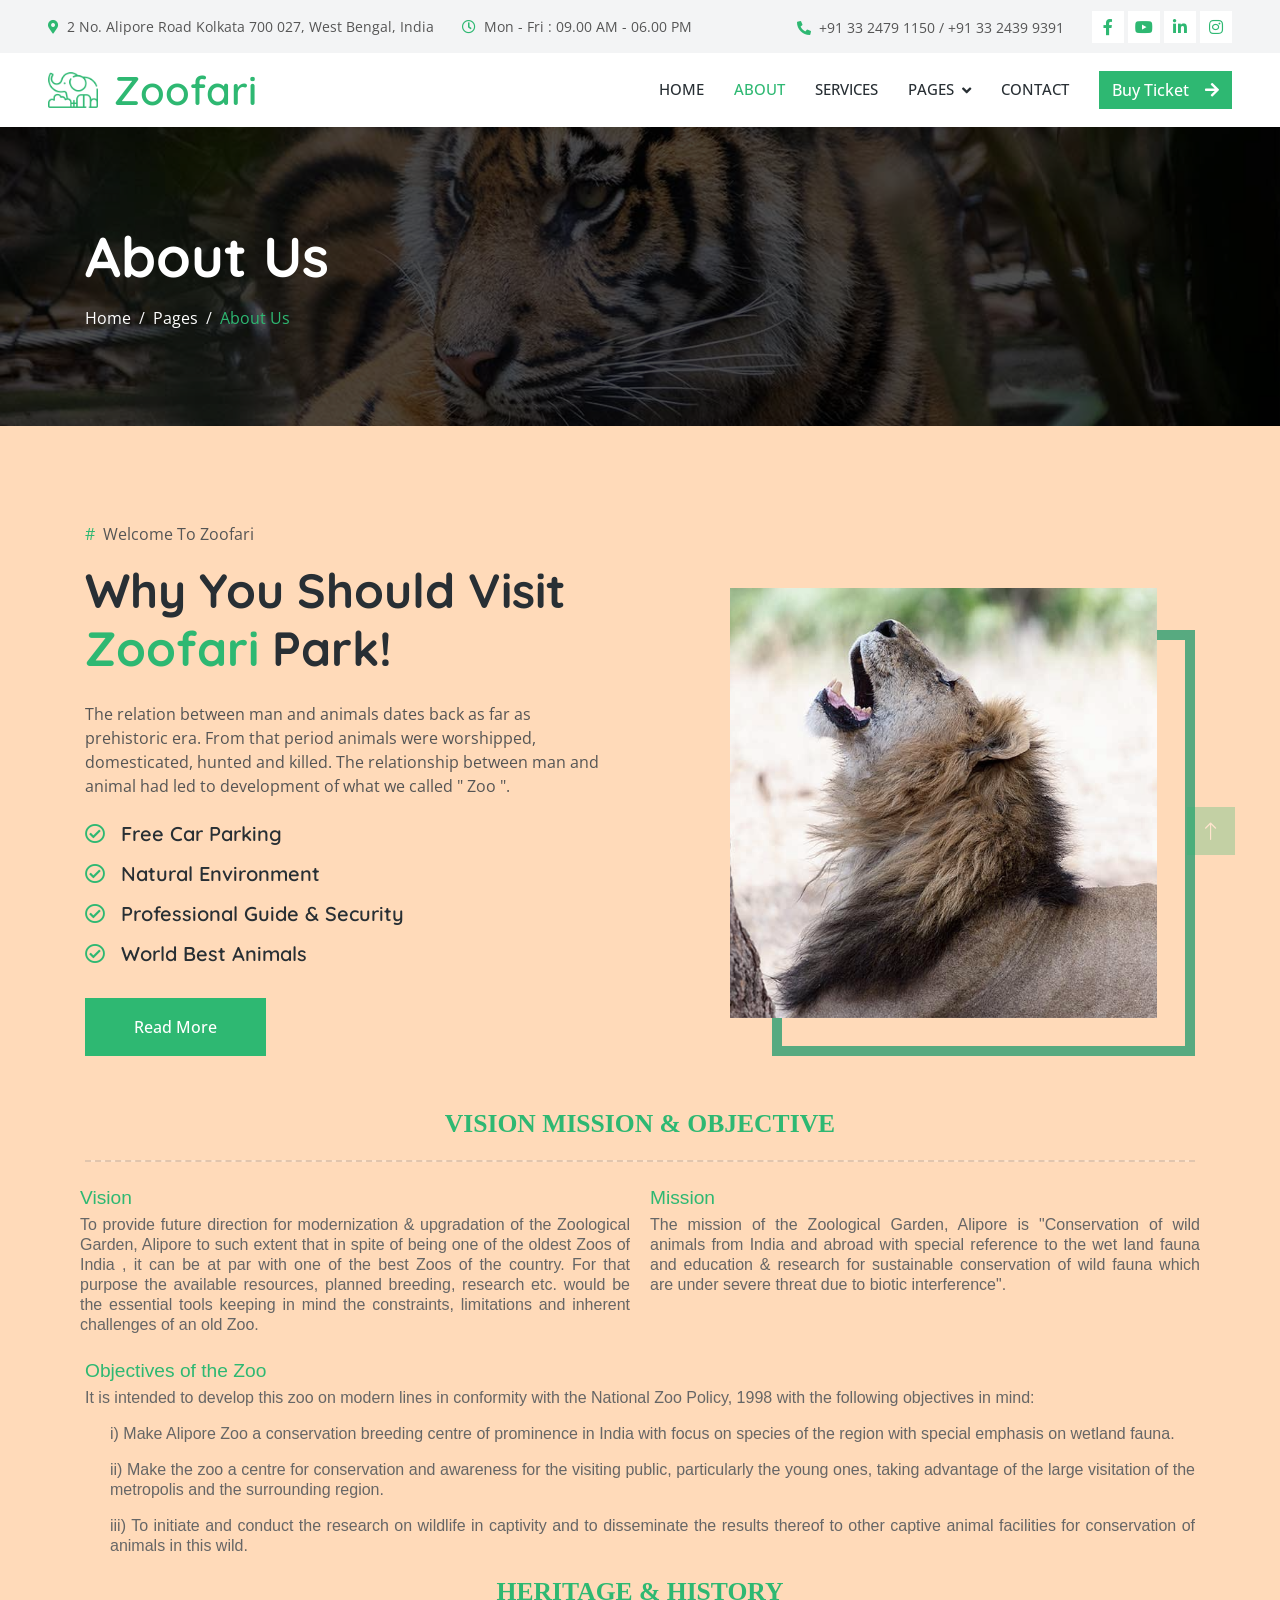
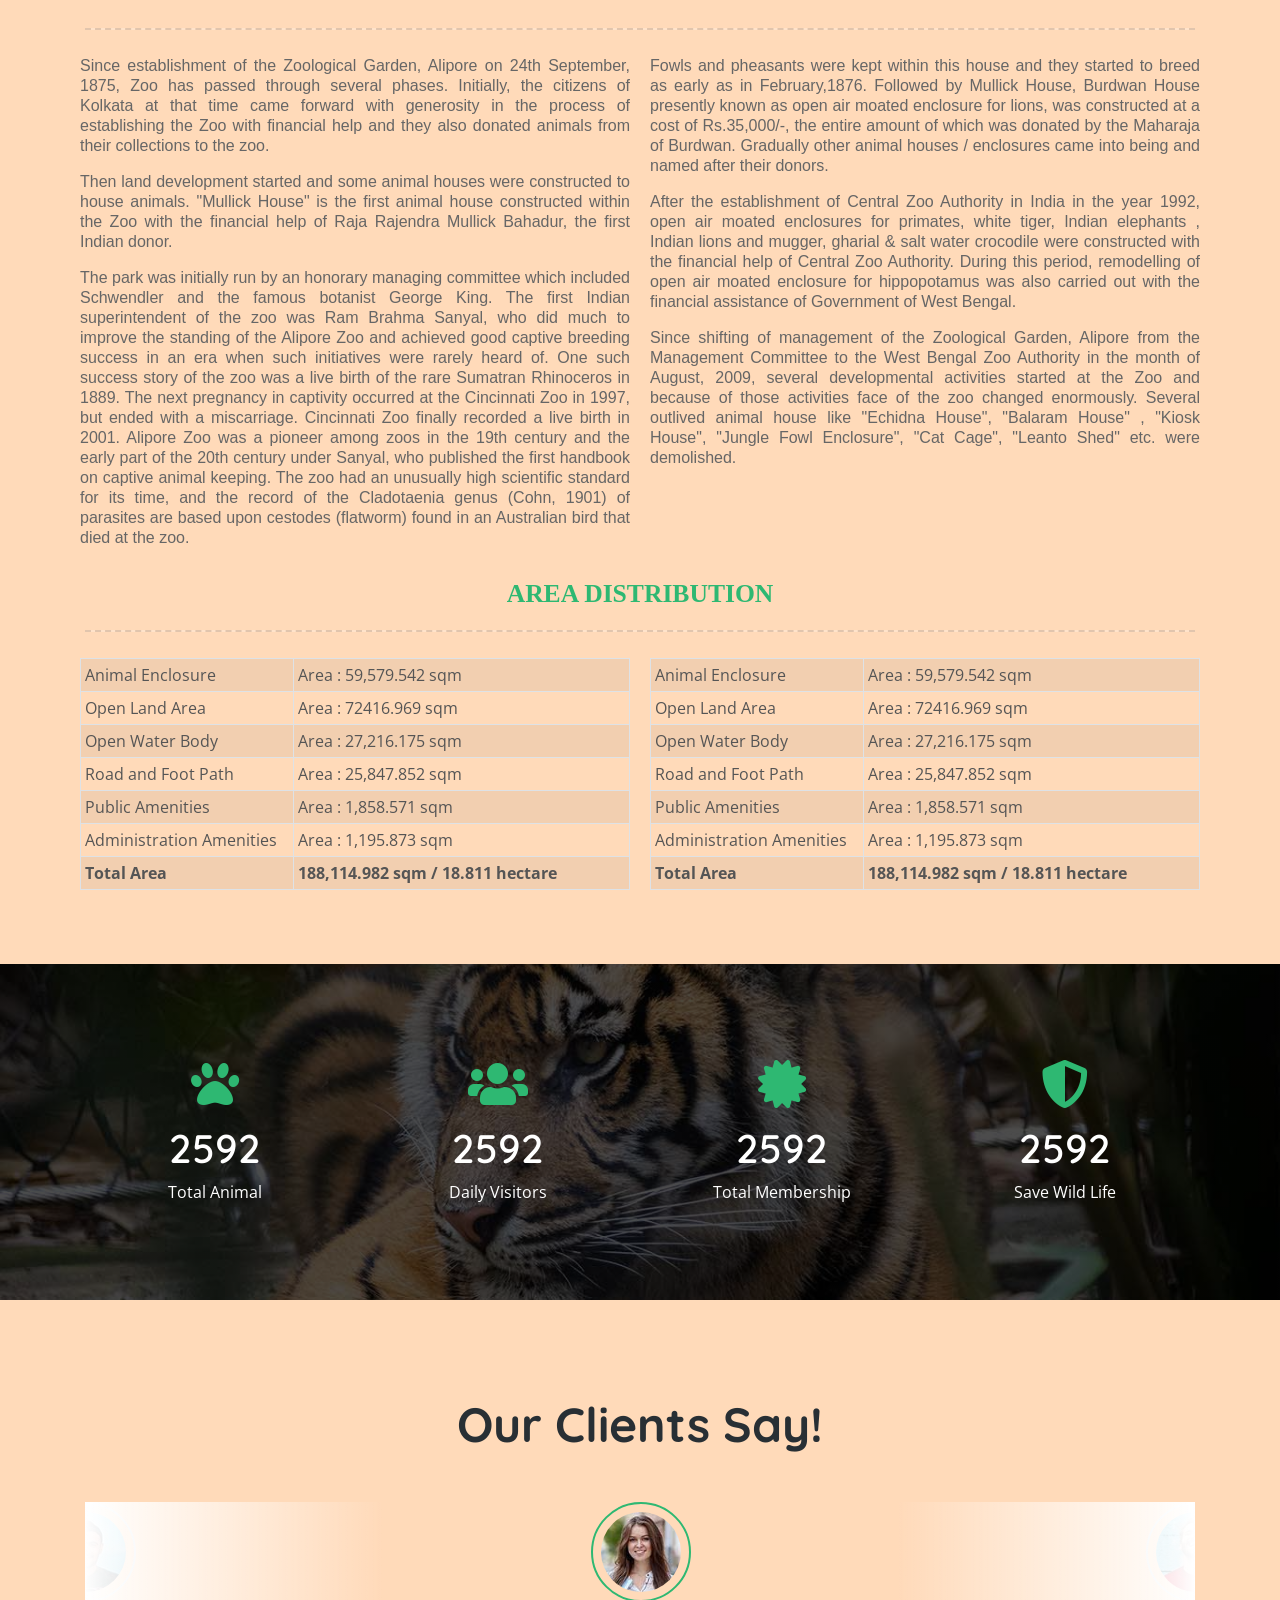
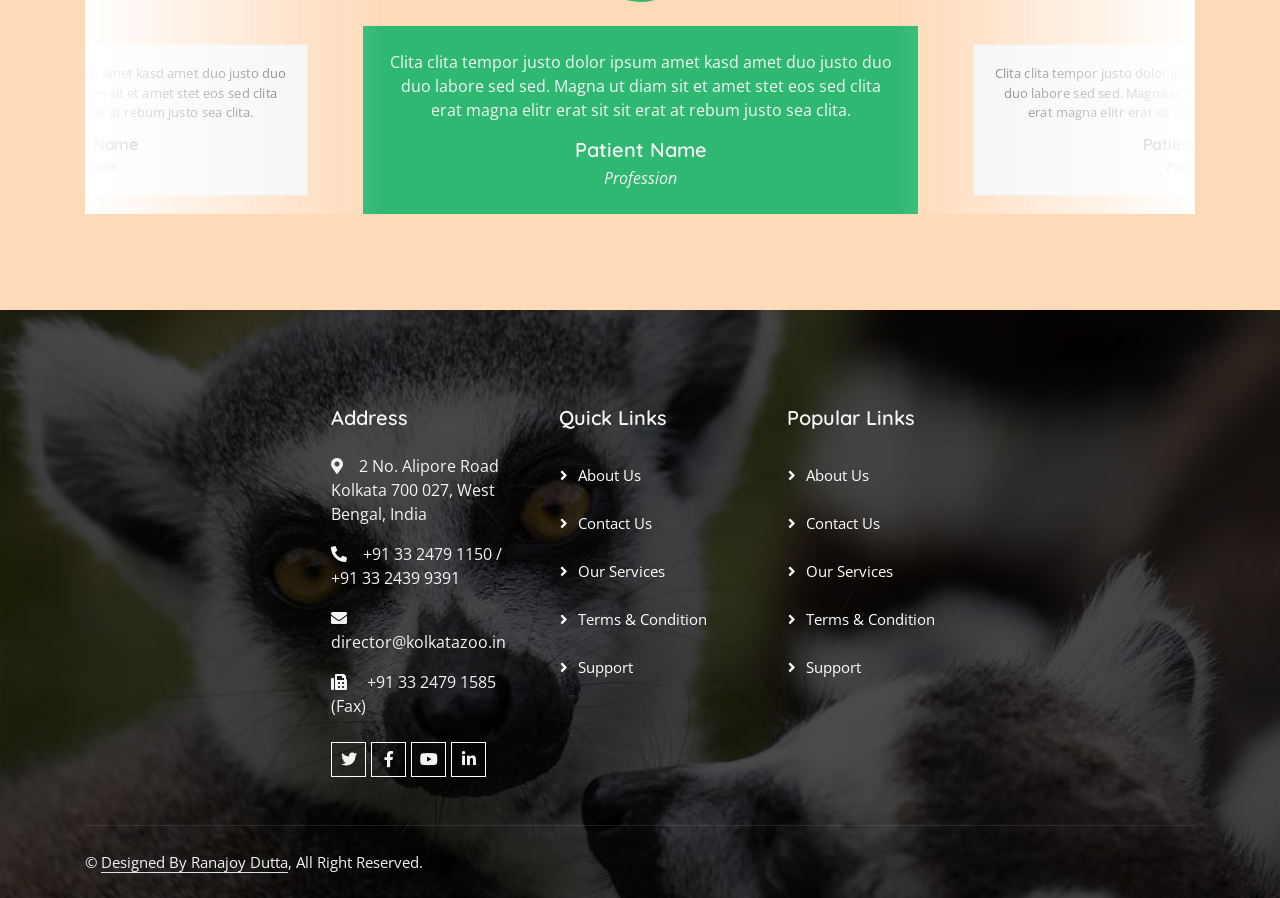
<file: about.html>
<!DOCTYPE html>
<html lang="en">

<head>
  <meta charset="utf-8" />
  <title>Zoofari - Zoological Park</title>
  <meta content="width=device-width, initial-scale=1.0" name="viewport" />
  <meta content="" name="keywords" />
  <meta content="" name="description" />

  <!-- Favicon -->
  <link href="img/icon/icon-10.png" rel="icon" />

  <!-- Google Web Fonts -->
  <link rel="preconnect" href="https://fonts.googleapis.com" />
  <link rel="preconnect" href="https://fonts.gstatic.com" crossorigin />
  <link
    href="https://fonts.googleapis.com/css2?family=Open+Sans:wght@400;500&family=Quicksand:wght@600;700&display=swap"
    rel="stylesheet" />

  <!-- Icon Font Stylesheet -->
  <link href="https://cdnjs.cloudflare.com/ajax/libs/font-awesome/5.10.0/css/all.min.css" rel="stylesheet" />
  <link href="https://cdn.jsdelivr.net/npm/bootstrap-icons@1.4.1/font/bootstrap-icons.css" rel="stylesheet" />

  <!-- Libraries Stylesheet -->
  <link href="lib/animate/animate.min.css" rel="stylesheet" />
  <link href="lib/lightbox/css/lightbox.min.css" rel="stylesheet" />
  <link href="lib/owlcarousel/assets/owl.carousel.min.css" rel="stylesheet" />

  <!-- Customized Bootstrap Stylesheet -->
  <link href="css/bootstrap.min.css" rel="stylesheet" />

  <!-- Template Stylesheet -->
  <link href="css/style.css" rel="stylesheet" />
</head>

<body>
  <!-- Spinner Start -->
  <div id="spinner"
    class="show bg-white position-fixed translate-middle w-100 vh-100 top-50 start-50 d-flex align-items-center justify-content-center">
    <div class="spinner-border text-primary" style="width: 3rem; height: 3rem" role="status">
      <span class="sr-only">Loading...</span>
    </div>
  </div>
  <!-- Spinner End -->

  <!-- Topbar Start -->
  <div class="container-fluid bg-light p-0 wow fadeIn" data-wow-delay="0.1s">
    <div class="row gx-0 d-none d-lg-flex">
      <div class="col-lg-7 px-5 text-start">
        <div class="h-100 d-inline-flex align-items-center py-3 me-4">
          <small class="fa fa-map-marker-alt text-primary me-2"></small>
          <small>2 No. Alipore Road
            Kolkata 700 027, West Bengal, India</small>
        </div>
        <div class="h-100 d-inline-flex align-items-center py-3">
          <small class="far fa-clock text-primary me-2"></small>
          <small>Mon - Fri : 09.00 AM - 06.00 PM</small>
        </div>
      </div>
      <div class="col-lg-5 px-5 text-end">
        <div class="h-100 d-inline-flex align-items-center py-3 me-4">
          <small class="fa fa-phone-alt text-primary me-2"></small>
          <small>+91 33 2479 1150 / +91 33 2439 9391</small>
        </div>
        <div class="h-100 d-inline-flex align-items-center">
          <a class="btn btn-sm-square bg-white text-primary me-1" href="https://www.facebook.com/KolkataZoo"><i
              class="fab fa-facebook-f"></i></a>
          <a class="btn btn-sm-square bg-white text-primary me-1" href="https://kolkatazoo.in/alipore/"><i
              class="fab fa-youtube"></i></a>
          <a class="btn btn-sm-square bg-white text-primary me-1" href="#"><i class="fab fa-linkedin-in"></i></a>
          <a class="btn btn-sm-square bg-white text-primary me-0" href="#"><i class="fab fa-instagram"></i></a>
        </div>
      </div>
    </div>
  </div>
  <!-- Topbar End -->

  <!-- Navbar Start -->
  <nav class="navbar navbar-expand-lg bg-white navbar-light sticky-top py-lg-0 px-4 px-lg-5 wow fadeIn"
    data-wow-delay="0.1s">
    <a href="index.html" class="navbar-brand p-0">
      <img class="img-fluid me-3" src="img/icon/icon-10.png" alt="Icon" />
      <h1 class="m-0 text-primary">Zoofari</h1>
    </a>
    <button type="button" class="navbar-toggler" data-bs-toggle="collapse" data-bs-target="#navbarCollapse">
      <span class="navbar-toggler-icon"></span>
    </button>
    <div class="collapse navbar-collapse py-4 py-lg-0" id="navbarCollapse">
      <div class="navbar-nav ms-auto">
        <a href="index.html" class="nav-item nav-link">Home</a>
        <a href="about.html" class="nav-item nav-link active">About</a>
        <a href="service.html" class="nav-item nav-link">Services</a>
        <div class="nav-item dropdown">
          <a href="#" class="nav-link dropdown-toggle" data-bs-toggle="dropdown">Pages</a>
          <div class="dropdown-menu rounded-0 rounded-bottom m-0">
            <a href="animal.html" class="dropdown-item">Our Animals</a>
            <a href="membership.html" class="dropdown-item">Membership</a>
            <a href="visiting.html" class="dropdown-item">Visiting Hours</a>
            <a href="testimonial.html" class="dropdown-item">Testimonial</a>
            <a href="gallery.html" class="dropdown-item">Gallery</a>
          </div>
        </div>
        <a href="contact.html" class="nav-item nav-link">Contact</a>
      </div>
      <a href="zoo_reservation.html" class="btn btn-primary">Buy Ticket<i class="fa fa-arrow-right ms-3"></i></a>
    </div>
  </nav>
  <!-- Navbar End -->

  <!-- Page Header Start -->
  <div class="container-fluid header-bg py-5 mb-5 wow fadeIn" data-wow-delay="0.1s">
    <div class="container py-5">
      <h1 class="display-4 text-white mb-3 animated slideInDown">About Us</h1>
      <nav aria-label="breadcrumb animated slideInDown">
        <ol class="breadcrumb mb-0">
          <li class="breadcrumb-item">
            <a class="text-white" href="#">Home</a>
          </li>
          <li class="breadcrumb-item">
            <a class="text-white" href="#">Pages</a>
          </li>
          <li class="breadcrumb-item text-primary active" aria-current="page">
            About Us
          </li>
        </ol>
      </nav>
    </div>
  </div>
  <!-- Page Header End -->

  <!-- About Start -->
  <div class="container-xxl py-5">
    <div class="container">
      <div class="row g-5">
        <div class="col-lg-6 wow fadeInUp" data-wow-delay="0.1s">
          <p><span class="text-primary me-2">#</span>Welcome To Zoofari</p>
          <h1 class="display-5 mb-4">
            Why You Should Visit
            <span class="text-primary">Zoofari</span> Park!
          </h1>
          <p class="mb-4">
            The relation between man and animals dates back as far as prehistoric era. From that period animals were
            worshipped, domesticated, hunted and killed. The relationship between man and animal had led to development
            of what we called " Zoo ".
          </p>
          <h5 class="mb-3">
            <i class="far fa-check-circle text-primary me-3"></i>Free Car
            Parking
          </h5>
          <h5 class="mb-3">
            <i class="far fa-check-circle text-primary me-3"></i>Natural
            Environment
          </h5>
          <h5 class="mb-3">
            <i class="far fa-check-circle text-primary me-3"></i>Professional
            Guide & Security
          </h5>
          <h5 class="mb-3">
            <i class="far fa-check-circle text-primary me-3"></i>World Best
            Animals
          </h5>
          <a class="btn btn-primary py-3 px-5 mt-3" href="#">Read More</a>
        </div>
        <div class="col-lg-6 wow fadeInUp" data-wow-delay="0.5s">
          <div class="img-border">
            <img class="img-fluid" src="img/about.jpg" alt="" />
          </div>
        </div>
      </div>
    </div>
  </div>
  <!-- About End -->

  <!-- Vision Mission Of Zoo -->
  <div class="container top_gap">
    <div class="other-header">
      <h1 align="center">Vision Mission &amp; Objective</h1>
      <hr class="style5">
      <h2></h2>
      <div class="row">
        <div class="column">

          <h2> Vision </h2>
          <p> To provide future direction for modernization &amp; upgradation of the Zoological Garden, Alipore to such
            extent that in spite of being one of the oldest Zoos of India , it can be at par with one of the best Zoos
            of the country. For that purpose the available resources, planned breeding, research etc. would be the
            essential tools keeping in mind the constraints, limitations and inherent challenges of an old Zoo. </p>
        </div>
        <div class="column">
          <h2> Mission </h2>
          <p>The mission of the Zoological Garden, Alipore is "Conservation of wild animals from India and abroad with
            special reference to the wet land fauna and education &amp; research for sustainable conservation of wild
            fauna which are under severe threat due to biotic interference".</p>
        </div>
      </div>

      <h2> Objectives of the Zoo </h2>
      <p>It is intended to develop this zoo on modern lines in conformity with the National Zoo Policy, 1998 with the
        following objectives in mind: </p>

      <p style="padding-left:25px;">i) Make Alipore Zoo a conservation breeding centre of prominence in India with focus
        on species of the region with special emphasis on wetland fauna.</p>

      <p style="padding-left:25px;">ii) Make the zoo a centre for conservation and awareness for the visiting public,
        particularly the young ones, taking advantage of the large visitation of the metropolis and the surrounding
        region.</p>

      <p style="padding-left:25px;">iii) To initiate and conduct the research on wildlife in captivity and to
        disseminate the results thereof to other captive animal facilities for conservation of animals in this wild.
      </p>

    </div>
  </div>

  <!-- Heritage & History Of Zoo -->
  <div class="container top_gap">
    <div class="other-header">
      <h1 align="center">Heritage &amp; History</h1>
      <hr class="style5">
      <h2></h2>
      <div class="row"><br>
        <div class="column">
          <p>Since establishment of the Zoological Garden, Alipore on 24th September, 1875, Zoo has passed through
            several phases. Initially, the citizens of Kolkata at that time came forward with generosity in the process
            of establishing the Zoo with financial help and they also donated animals from their collections to the zoo.
          </p>

          <p> Then land development started and some animal houses were constructed to house animals. "Mullick House" is
            the first animal house constructed within the Zoo with the financial help of Raja Rajendra Mullick Bahadur,
            the first Indian donor.</p>

          <p> The park was initially run by an honorary managing committee which included Schwendler and the famous
            botanist George King. The first Indian superintendent of the zoo was Ram Brahma Sanyal, who did much to
            improve the standing of the Alipore Zoo and achieved good captive breeding success in an era when such
            initiatives were rarely heard of. One such success story of the zoo was a live birth of the rare Sumatran
            Rhinoceros in 1889. The next pregnancy in captivity occurred at the Cincinnati Zoo in 1997, but ended with a
            miscarriage. Cincinnati Zoo finally recorded a live birth in 2001. Alipore Zoo was a pioneer among zoos in
            the 19th century and the early part of the 20th century under Sanyal, who published the first handbook on
            captive animal keeping. The zoo had an unusually high scientific standard for its time, and the record of
            the Cladotaenia genus (Cohn, 1901) of parasites are based upon cestodes (flatworm) found in an Australian
            bird that died at the zoo.</p>
        </div>
        <div class="column">
          <p>Fowls and pheasants were kept within this house and they started to breed as early as in February,1876.
            Followed by Mullick House, Burdwan House presently known as open air moated enclosure for lions, was
            constructed at a cost of Rs.35,000/-, the entire amount of which was donated by the Maharaja of Burdwan.
            Gradually other animal houses / enclosures came into being and named after their donors. </p>

          <p>After the establishment of Central Zoo Authority in India in the year 1992, open air moated enclosures for
            primates, white tiger, Indian elephants , Indian lions and mugger, gharial &amp; salt water crocodile were
            constructed with the financial help of Central Zoo Authority. During this period, remodelling of open air
            moated enclosure for hippopotamus was also carried out with the financial assistance of Government of West
            Bengal. </p>

          <p> Since shifting of management of the Zoological Garden, Alipore from the Management Committee to the West
            Bengal Zoo Authority in the month of August, 2009, several developmental activities started at the Zoo and
            because of those activities face of the zoo changed enormously. Several outlived animal house like "Echidna
            House", "Balaram House" , "Kiosk House", "Jungle Fowl Enclosure", "Cat Cage", "Leanto Shed" etc. were
            demolished. </p>
        </div>
      </div>
    </div>
  </div>

  <!-- Area Distribution -->
  <div class="container top_gap">
    <div class="other-header">
      <h1 align="center">Area Distribution</h1>
      <hr class="style5">


      <div class="row">
        <div class="column">
          <table class="table table-sm table-bordered table-striped">
            <tbody>

              <tr align="justify">
                <td valign="top" style="width:35%;">Animal Enclosure</td>
                <td valign="top" style="width:55%;">Area : 59,579.542 sqm </td>
              </tr>
              <tr align="justify">
                <td valign="top" style="width:35%;">Open Land Area</td>
                <td valign="top" style="width:55%;">Area : 72416.969 sqm</td>
              </tr>
              <tr align="justify">
                <td valign="top" style="width:35%;">Open Water Body</td>
                <td valign="top" style="width:55%;">Area : 27,216.175 sqm</td>
              </tr>


              <tr align="justify">
                <td valign="top">Road and Foot Path</td>
                <td valign="top">Area : 25,847.852 sqm</td>
              </tr>

              <tr align="justify">
                <td valign="top">Public Amenities</td>
                <td valign="top">Area : 1,858.571 sqm</td>
              </tr>
              <tr align="justify">
                <td valign="top">Administration Amenities </td>
                <td valign="top">Area : 1,195.873 sqm</td>
              </tr>
              <tr align="justify">
                <td valign="top"><strong>Total Area </strong></td>
                <td valign="top"><strong>188,114.982 sqm / 18.811 hectare </strong></td>
              </tr>

            </tbody>
          </table>
        </div>
        <div class="column">
          <table class="table table-sm table-bordered table-striped">
            <tbody>

              <tr align="justify">
                <td valign="top" style="width:35%;">Animal Enclosure</td>
                <td valign="top" style="width:55%;">Area : 59,579.542 sqm </td>
              </tr>
              <tr align="justify">
                <td valign="top" style="width:35%;">Open Land Area</td>
                <td valign="top" style="width:55%;">Area : 72416.969 sqm</td>
              </tr>
              <tr align="justify">
                <td valign="top" style="width:35%;">Open Water Body</td>
                <td valign="top" style="width:55%;">Area : 27,216.175 sqm</td>
              </tr>


              <tr align="justify">
                <td valign="top">Road and Foot Path</td>
                <td valign="top">Area : 25,847.852 sqm</td>
              </tr>

              <tr align="justify">
                <td valign="top">Public Amenities</td>
                <td valign="top">Area : 1,858.571 sqm</td>
              </tr>
              <tr align="justify">
                <td valign="top">Administration Amenities </td>
                <td valign="top">Area : 1,195.873 sqm</td>
              </tr>
              <tr align="justify">
                <td valign="top"><strong>Total Area </strong></td>
                <td valign="top"><strong>188,114.982 sqm / 18.811 hectare </strong></td>
              </tr>

            </tbody>
          </table>
        </div>
      </div>

      <!--<div class="row">
    <div class="column">
    <p>The relation between man and animals dates back as far as prehistoric era. From that period animals were worshipped, domesticated, hunted and killed. The relationship between man and animal had led to development of what we called " Zoo ".</p>
    
    <p>Egyptian rulers kept animals long back as 2500 BC. Chinese Emperor Wen Wang in 2000 BC established "Garden of Intelligence" in China wherein some common animals were kept. Likewise several Rulers, Emperors tried to develop their private collection of animals at several times.</p>
    
    <p>The first Zoo which still exists, was developed in Schonbrun, Austria in 1759 by Emperor Francis I as a present for his wife " Maria Therasa ".</p>
    
    <p>With the establishment of the Zoological Society of London in 1826, utility of zoos was realized but even then animals continued to be kept in cages. In 1907, Carl Hagenback developed the concept of barless moated enclosures and this concept of display of animals influenced the managers of zoos around the world. In place of smaller cages, spacious enclosures came into being that also helped in maintaining the biological and psychological need of the captive animals.</p>
    </div>
    <div class="column">
    <p>With the tremendous growth of human population and development of infrastructures like roads, buildings etc. as a support system of growing human population , exploitation of natural resources started leading to depletion of forests. As a consequence of such activities , animal populations day by day became fragmented leading to loss of genetic variability in animals and ultimately enter into extinction vortex.</p>
    
    <p>Under the circumstances, the role of zoos was also dramatically changed. The menagerie of 19th Century developed into Zoological Parks in 20th Century and ultimately the same developed into conservation centres in 21st Century.</p>
    
    <p>Over the period of time, justifications of establishing a zoo have changed from mere exhibitionishim, entertainment and amusement into research, education and ex-situ conservation specially to complement in-situ-conservation.</p>
    </div>
    </div>-->
    </div>
  </div>

  <!-- Facts Start -->
  <div class="container-xxl bg-primary facts my-5 py-5 wow fadeInUp" data-wow-delay="0.1s">
    <div class="container py-5">
      <div class="row g-4">
        <div class="col-md-6 col-lg-3 text-center wow fadeIn" data-wow-delay="0.1s">
          <i class="fa fa-paw fa-3x text-primary mb-3"></i>
          <h1 class="text-white mb-2" data-toggle="counter-up">12345</h1>
          <p class="text-white mb-0">Total Animal</p>
        </div>
        <div class="col-md-6 col-lg-3 text-center wow fadeIn" data-wow-delay="0.3s">
          <i class="fa fa-users fa-3x text-primary mb-3"></i>
          <h1 class="text-white mb-2" data-toggle="counter-up">12345</h1>
          <p class="text-white mb-0">Daily Visitors</p>
        </div>
        <div class="col-md-6 col-lg-3 text-center wow fadeIn" data-wow-delay="0.5s">
          <i class="fa fa-certificate fa-3x text-primary mb-3"></i>
          <h1 class="text-white mb-2" data-toggle="counter-up">12345</h1>
          <p class="text-white mb-0">Total Membership</p>
        </div>
        <div class="col-md-6 col-lg-3 text-center wow fadeIn" data-wow-delay="0.7s">
          <i class="fa fa-shield-alt fa-3x text-primary mb-3"></i>
          <h1 class="text-white mb-2" data-toggle="counter-up">12345</h1>
          <p class="text-white mb-0">Save Wild Life</p>
        </div>
      </div>
    </div>
  </div>
  <!-- Facts End -->

  <!-- Testimonial Start -->
  <div class="container-xxl py-5">
    <div class="container">
      <h1 class="display-5 text-center mb-5 wow fadeInUp" data-wow-delay="0.1s">
        Our Clients Say!
      </h1>
      <div class="owl-carousel testimonial-carousel wow fadeInUp" data-wow-delay="0.1s">
        <div class="testimonial-item text-center">
          <img class="img-fluid rounded-circle border border-2 p-2 mx-auto mb-4" src="img/testimonial-1.jpg"
            style="width: 100px; height: 100px" />
          <div class="testimonial-text rounded text-center p-4">
            <p>
              Clita clita tempor justo dolor ipsum amet kasd amet duo justo
              duo duo labore sed sed. Magna ut diam sit et amet stet eos sed
              clita erat magna elitr erat sit sit erat at rebum justo sea
              clita.
            </p>
            <h5 class="mb-1">Patient Name</h5>
            <span class="fst-italic">Profession</span>
          </div>
        </div>
        <div class="testimonial-item text-center">
          <img class="img-fluid rounded-circle border border-2 p-2 mx-auto mb-4" src="img/testimonial-2.jpg"
            style="width: 100px; height: 100px" />
          <div class="testimonial-text rounded text-center p-4">
            <p>
              Clita clita tempor justo dolor ipsum amet kasd amet duo justo
              duo duo labore sed sed. Magna ut diam sit et amet stet eos sed
              clita erat magna elitr erat sit sit erat at rebum justo sea
              clita.
            </p>
            <h5 class="mb-1">Patient Name</h5>
            <span class="fst-italic">Profession</span>
          </div>
        </div>
        <div class="testimonial-item text-center">
          <img class="img-fluid rounded-circle border border-2 p-2 mx-auto mb-4" src="img/testimonial-3.jpg"
            style="width: 100px; height: 100px" />
          <div class="testimonial-text rounded text-center p-4">
            <p>
              Clita clita tempor justo dolor ipsum amet kasd amet duo justo
              duo duo labore sed sed. Magna ut diam sit et amet stet eos sed
              clita erat magna elitr erat sit sit erat at rebum justo sea
              clita.
            </p>
            <h5 class="mb-1">Patient Name</h5>
            <span class="fst-italic">Profession</span>
          </div>
        </div>
      </div>
    </div>
  </div>
  <!-- Testimonial End -->

  <!-- Footer Start -->
  <div class="container-fluid footer bg-dark text-light footer mt-5 pt-5 wow fadeIn" data-wow-delay="0.1s">
    <div class="container py-5">
      <div class="row g-5" style="margin-left: 20%;">
        <div class="col-lg-3 col-md-6">
          <h5 class="text-light mb-4">Address</h5>
          <p class="mb-3">
            <i class="fa fa-map-marker-alt me-3"></i>2 No. Alipore Road
            Kolkata 700 027, West Bengal, India
          </p>
          <p class="mb-3">
            <i class="fa fa-phone-alt me-3"></i>+91 33 2479 1150 / +91 33 2439 9391
          </p>
          <p class="mb-3">
            <i class="fa fa-envelope me-3"></i>director@kolkatazoo.in
          </p>
          <p class="mb-3">
            <i class="fas fa-fax me-3"></i> +91 33 2479 1585 (Fax)
          </p>
          <div class="d-flex pt-2">
            <a class="btn btn-outline-light btn-social" href=""><i class="fab fa-twitter"></i></a>
            <a class="btn btn-outline-light btn-social" href="https://www.facebook.com/KolkataZoo"><i
                class="fab fa-facebook-f"></i></a>
            <a class="btn btn-outline-light btn-social" href="https://kolkatazoo.in/alipore/"><i
                class="fab fa-youtube"></i></a>
            <a class="btn btn-outline-light btn-social" href=""><i class="fab fa-linkedin-in"></i></a>
          </div>
        </div>
        <div class="col-lg-3 col-md-6">
          <h5 class="text-light mb-4">Quick Links</h5>
          <a class="btn btn-link" href="about.html">About Us</a>
          <a class="btn btn-link" href="contact.html">Contact Us</a>
          <a class="btn btn-link" href="service.html">Our Services</a>
          <a class="btn btn-link" href="#">Terms & Condition</a>
          <a class="btn btn-link" href="#">Support</a>
        </div>
        <div class="col-lg-3 col-md-6">
          <h5 class="text-light mb-4">Popular Links</h5>
          <a class="btn btn-link" href="about.html">About Us</a>
          <a class="btn btn-link" href="contact.html">Contact Us</a>
          <a class="btn btn-link" href="service.html">Our Services</a>
          <a class="btn btn-link" href="#">Terms & Condition</a>
          <a class="btn btn-link" href="#">Support</a>
        </div>
        <!-- <div class="col-lg-3 col-md-6">
          <h5 class="text-light mb-4">Newsletter</h5>
          <p>Dolor amet sit justo amet elitr clita ipsum elitr est.</p>
          <div class="position-relative mx-auto" style="max-width: 400px">
            <input class="form-control border-0 w-100 py-3 ps-4 pe-5" type="text" placeholder="Your email" />
            <button type="button" class="btn btn-primary py-2 position-absolute top-0 end-0 mt-2 me-2">
              SignUp
            </button>
          </div>
        </div>-->
      </div>
    </div>
    <div class="container">
      <div class="copyright">
        <div class="row">
          <div class="col-md-6 text-center text-md-start mb-3 mb-md-0">
            &copy; <a class="border-bottom" href="#">Designed By Ranajoy Dutta</a>, All
            Right Reserved.
          </div>
          <!-- <div class="col-md-6 text-center text-md-end">
            /*** This template is free as long as you keep the footer author’s credit link/attribution link/backlink. If you'd like to use the template without the footer author’s credit link/attribution link/backlink, you can purchase the Credit Removal License from "https://htmlcodex.com/credit-removal". Thank you for your support. ***/
            Designed By
            <a class="border-bottom" href="https://htmlcodex.com">HTML Codex</a>
            <br />Distributed By:
            <a href="https://themewagon.com" target="_blank">ThemeWagon</a>
          </div> -->
        </div>
      </div>
    </div>
  </div>
  <!-- Footer End -->

  <!-- Back to Top -->
  <a href="#" class="btn btn-lg btn-primary btn-lg-square back-to-top"><i class="bi bi-arrow-up"></i></a>

  <!-- JavaScript Libraries -->
  <script src="https://code.jquery.com/jquery-3.4.1.min.js"></script>
  <script src="https://cdn.jsdelivr.net/npm/bootstrap@5.0.0/dist/js/bootstrap.bundle.min.js"></script>
  <script src="lib/wow/wow.min.js"></script>
  <script src="lib/easing/easing.min.js"></script>
  <script src="lib/waypoints/waypoints.min.js"></script>
  <script src="lib/counterup/counterup.min.js"></script>
  <script src="lib/owlcarousel/owl.carousel.min.js"></script>
  <script src="lib/lightbox/js/lightbox.min.js"></script>

  <!-- Template Javascript -->
  <script src="js/main.js"></script>
</body>

</html>
</file>
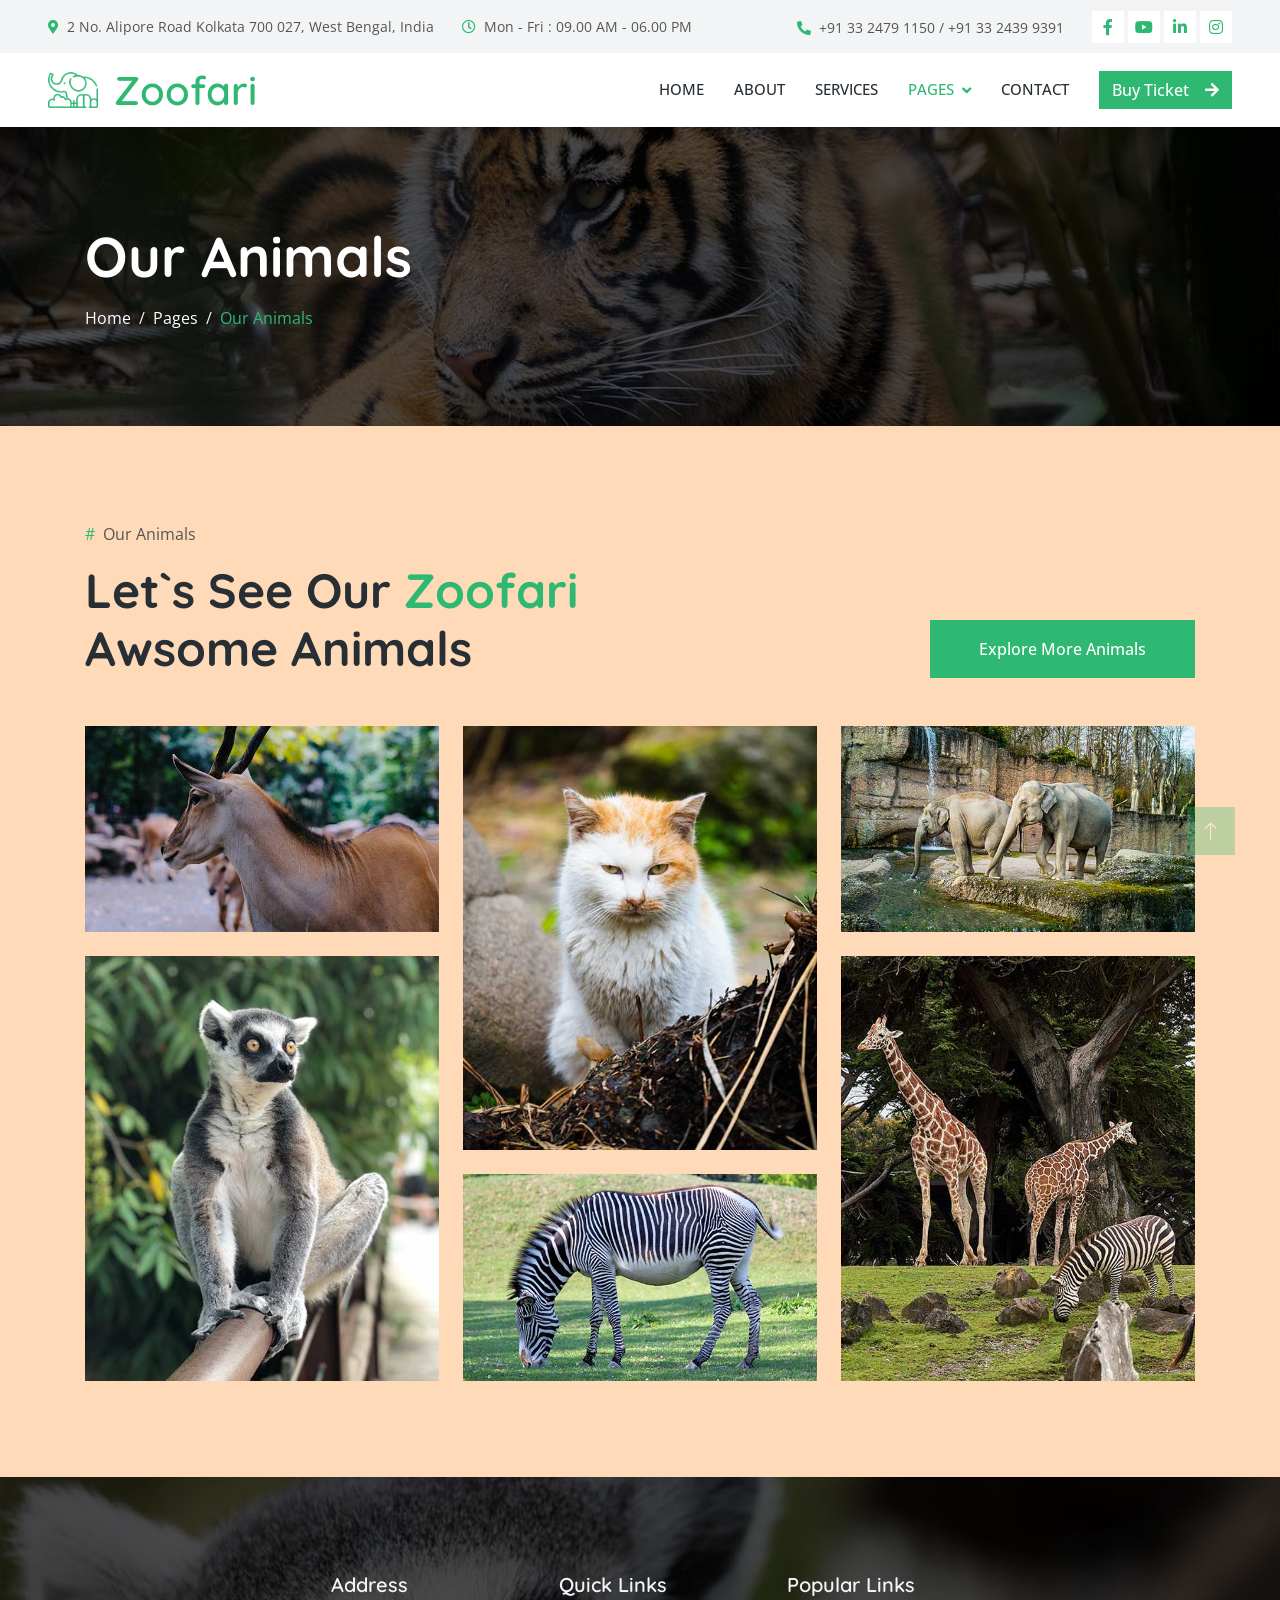
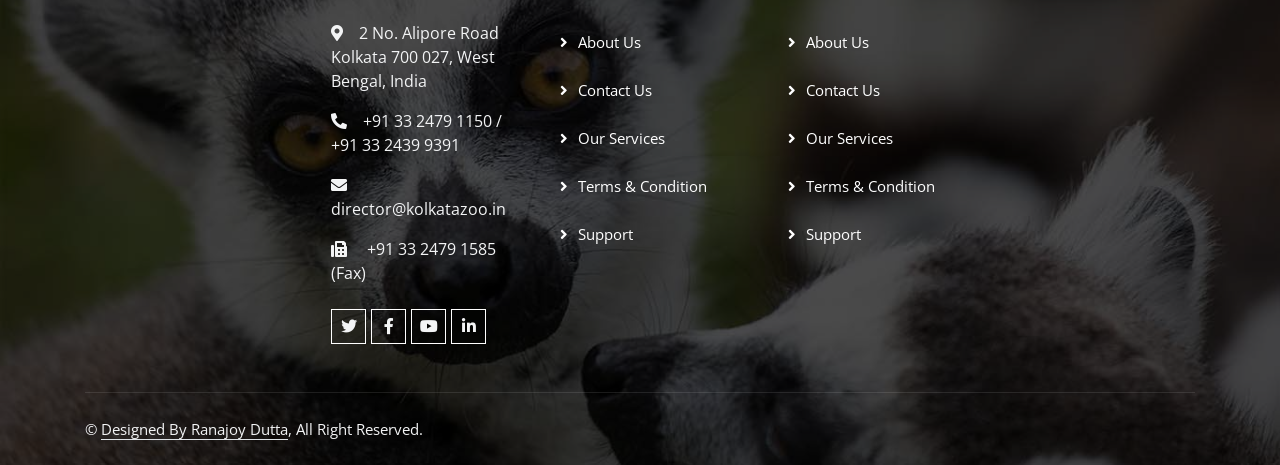
<file: animal.html>
<!DOCTYPE html>
<html lang="en">
  <head>
    <meta charset="utf-8" />
    <title>Zoofari - Zoological Park</title>
    <meta content="width=device-width, initial-scale=1.0" name="viewport" />
    <meta content="" name="keywords" />
    <meta content="" name="description" />

    <!-- Favicon -->
    <link href="img/icon/icon-10.png" rel="icon" />

    <!-- Google Web Fonts -->
    <link rel="preconnect" href="https://fonts.googleapis.com" />
    <link rel="preconnect" href="https://fonts.gstatic.com" crossorigin />
    <link
      href="https://fonts.googleapis.com/css2?family=Open+Sans:wght@400;500&family=Quicksand:wght@600;700&display=swap"
      rel="stylesheet"
    />

    <!-- Icon Font Stylesheet -->
    <link
      href="https://cdnjs.cloudflare.com/ajax/libs/font-awesome/5.10.0/css/all.min.css"
      rel="stylesheet"
    />
    <link
      href="https://cdn.jsdelivr.net/npm/bootstrap-icons@1.4.1/font/bootstrap-icons.css"
      rel="stylesheet"
    />

    <!-- Libraries Stylesheet -->
    <link href="lib/animate/animate.min.css" rel="stylesheet" />
    <link href="lib/lightbox/css/lightbox.min.css" rel="stylesheet" />
    <link href="lib/owlcarousel/assets/owl.carousel.min.css" rel="stylesheet" />

    <!-- Customized Bootstrap Stylesheet -->
    <link href="css/bootstrap.min.css" rel="stylesheet" />

    <!-- Template Stylesheet -->
    <link href="css/style.css" rel="stylesheet" />
  </head>

  <body>
    <!-- Spinner Start -->
    <div
      id="spinner"
      class="show bg-white position-fixed translate-middle w-100 vh-100 top-50 start-50 d-flex align-items-center justify-content-center"
    >
      <div
        class="spinner-border text-primary"
        style="width: 3rem; height: 3rem"
        role="status"
      >
        <span class="sr-only">Loading...</span>
      </div>
    </div>
    <!-- Spinner End -->

    <!-- Topbar Start -->
    <div class="container-fluid bg-light p-0 wow fadeIn" data-wow-delay="0.1s">
      <div class="row gx-0 d-none d-lg-flex">
        <div class="col-lg-7 px-5 text-start">
          <div class="h-100 d-inline-flex align-items-center py-3 me-4">
            <small class="fa fa-map-marker-alt text-primary me-2"></small>
            <small>2 No. Alipore Road Kolkata 700 027, West Bengal, India</small>
          </div>
          <div class="h-100 d-inline-flex align-items-center py-3">
            <small class="far fa-clock text-primary me-2"></small>
            <small>Mon - Fri : 09.00 AM - 06.00 PM</small>
          </div>
        </div>
        <div class="col-lg-5 px-5 text-end">
          <div class="h-100 d-inline-flex align-items-center py-3 me-4">
            <small class="fa fa-phone-alt text-primary me-2"></small>
            <small>+91 33 2479 1150 / +91 33 2439 9391</small>
          </div>
          <div class="h-100 d-inline-flex align-items-center">
            <a class="btn btn-sm-square bg-white text-primary me-1" href="https://www.facebook.com/KolkataZoo"
              ><i class="fab fa-facebook-f"></i
            ></a>
            <a class="btn btn-sm-square bg-white text-primary me-1" href="https://kolkatazoo.in/alipore/"
              ><i class="fab fa-youtube"></i
            ></a>
            <a class="btn btn-sm-square bg-white text-primary me-1" href="#"
              ><i class="fab fa-linkedin-in"></i
            ></a>
            <a class="btn btn-sm-square bg-white text-primary me-0" href="#"
              ><i class="fab fa-instagram"></i
            ></a>
          </div>
        </div>
      </div>
    </div>
    <!-- Topbar End -->

    <!-- Navbar Start -->
    <nav
      class="navbar navbar-expand-lg bg-white navbar-light sticky-top py-lg-0 px-4 px-lg-5 wow fadeIn"
      data-wow-delay="0.1s"
    >
      <a href="index.html" class="navbar-brand p-0">
        <img class="img-fluid me-3" src="img/icon/icon-10.png" alt="Icon" />
        <h1 class="m-0 text-primary">Zoofari</h1>
      </a>
      <button
        type="button"
        class="navbar-toggler"
        data-bs-toggle="collapse"
        data-bs-target="#navbarCollapse"
      >
        <span class="navbar-toggler-icon"></span>
      </button>
      <div class="collapse navbar-collapse py-4 py-lg-0" id="navbarCollapse">
        <div class="navbar-nav ms-auto">
          <a href="index.html" class="nav-item nav-link">Home</a>
          <a href="about.html" class="nav-item nav-link">About</a>
          <a href="service.html" class="nav-item nav-link">Services</a>
          <div class="nav-item dropdown">
            <a
              href="#"
              class="nav-link dropdown-toggle active"
              data-bs-toggle="dropdown"
              >Pages</a
            >
            <div class="dropdown-menu rounded-0 rounded-bottom m-0">
              <a href="animal.html" class="dropdown-item active">Our Animals</a>
              <a href="membership.html" class="dropdown-item">Membership</a>
              <a href="visiting.html" class="dropdown-item">Visiting Hours</a>
              <a href="testimonial.html" class="dropdown-item">Testimonial</a>
              <a href="gallery.html" class="dropdown-item">Gallery</a>
            </div>
          </div>
          <a href="contact.html" class="nav-item nav-link">Contact</a>
        </div>
        <a href="zoo_reservation.html" class="btn btn-primary"
          >Buy Ticket<i class="fa fa-arrow-right ms-3"></i
        ></a>
      </div>
    </nav>
    <!-- Navbar End -->

    <!-- Page Header Start -->
    <div
      class="container-fluid header-bg py-5 mb-5 wow fadeIn"
      data-wow-delay="0.1s"
    >
      <div class="container py-5">
        <h1 class="display-4 text-white mb-3 animated slideInDown">
          Our Animals
        </h1>
        <nav aria-label="breadcrumb animated slideInDown">
          <ol class="breadcrumb mb-0">
            <li class="breadcrumb-item">
              <a class="text-white" href="#">Home</a>
            </li>
            <li class="breadcrumb-item">
              <a class="text-white" href="#">Pages</a>
            </li>
            <li class="breadcrumb-item text-primary active" aria-current="page">
              Our Animals
            </li>
          </ol>
        </nav>
      </div>
    </div>
    <!-- Page Header End -->

    <!-- Animal Start -->
    <div class="container-xxl py-5">
      <div class="container">
        <div
          class="row g-5 mb-5 align-items-end wow fadeInUp"
          data-wow-delay="0.1s"
        >
          <div class="col-lg-6">
            <p><span class="text-primary me-2">#</span>Our Animals</p>
            <h1 class="display-5 mb-0">
              Let`s See Our <span class="text-primary">Zoofari</span> Awsome
              Animals
            </h1>
          </div>
          <div class="col-lg-6 text-lg-end">
            <a class="btn btn-primary py-3 px-5" href=""
              >Explore More Animals</a
            >
          </div>
        </div>
        <div class="row g-4">
          <div class="col-lg-4 col-md-6 wow fadeInUp" data-wow-delay="0.1s">
            <div class="row g-4">
              <div class="col-12">
                <a
                  class="animal-item"
                  href="img/animal-md-1.jpg"
                  data-lightbox="animal"
                >
                  <div class="position-relative">
                    <img class="img-fluid" src="img/animal-md-1.jpg" alt="" />
                    <div class="animal-text p-4">
                      <p class="text-white small text-uppercase mb-0">Animal</p>
                      <h5 class="text-white mb-0">1</h5>
                    </div>
                  </div>
                </a>
              </div>
              <div class="col-12">
                <a
                  class="animal-item"
                  href="img/animal-lg-1.jpg"
                  data-lightbox="animal"
                >
                  <div class="position-relative">
                    <img class="img-fluid" src="img/animal-lg-1.jpg" alt="" />
                    <div class="animal-text p-4">
                      <p class="text-white small text-uppercase mb-0">Animal</p>
                      <h5 class="text-white mb-0">2</h5>
                    </div>
                  </div>
                </a>
              </div>
            </div>
          </div>
          <div class="col-lg-4 col-md-6 wow fadeInUp" data-wow-delay="0.3s">
            <div class="row g-4">
              <div class="col-12">
                <a
                  class="animal-item"
                  href="img/animal-lg-2.jpg"
                  data-lightbox="animal"
                >
                  <div class="position-relative">
                    <img class="img-fluid" src="img/animal-lg-2.jpg" alt="" />
                    <div class="animal-text p-4">
                      <p class="text-white small text-uppercase mb-0">Animal</p>
                      <h5 class="text-white mb-0">3</h5>
                    </div>
                  </div>
                </a>
              </div>
              <div class="col-12">
                <a
                  class="animal-item"
                  href="img/animal-md-2.jpg"
                  data-lightbox="animal"
                >
                  <div class="position-relative">
                    <img class="img-fluid" src="img/animal-md-2.jpg" alt="" />
                    <div class="animal-text p-4">
                      <p class="text-white small text-uppercase mb-0">Animal</p>
                      <h5 class="text-white mb-0">4</h5>
                    </div>
                  </div>
                </a>
              </div>
            </div>
          </div>
          <div class="col-lg-4 col-md-6 wow fadeInUp" data-wow-delay="0.5s">
            <div class="row g-4">
              <div class="col-12">
                <a
                  class="animal-item"
                  href="img/animal-md-3.jpg"
                  data-lightbox="animal"
                >
                  <div class="position-relative">
                    <img class="img-fluid" src="img/animal-md-3.jpg" alt="" />
                    <div class="animal-text p-4">
                      <p class="text-white small text-uppercase mb-0">Animal</p>
                      <h5 class="text-white mb-0">5</h5>
                    </div>
                  </div>
                </a>
              </div>
              <div class="col-12">
                <a
                  class="animal-item"
                  href="img/animal-lg-3.jpg"
                  data-lightbox="animal"
                >
                  <div class="position-relative">
                    <img class="img-fluid" src="img/animal-lg-3.jpg" alt="" />
                    <div class="animal-text p-4">
                      <p class="text-white small text-uppercase mb-0">Animal</p>
                      <h5 class="text-white mb-0">6</h5>
                    </div>
                  </div>
                </a>
              </div>
            </div>
          </div>

          
        </div>
      </div>
    </div>
    <!-- Animal End -->
    

    <!-- Footer Start -->
    <div
      class="container-fluid footer bg-dark text-light footer mt-5 pt-5 wow fadeIn"
      data-wow-delay="0.1s"
    >
      <div class="container py-5">
        <div class="row g-5" style="margin-left: 20%;">
          <div class="col-lg-3 col-md-6">
            <h5 class="text-light mb-4">Address</h5>
            <p class="mb-3">
              <i class="fa fa-map-marker-alt me-3"></i>2 No. Alipore Road
              Kolkata 700 027, West Bengal, India
            </p>
            <p class="mb-3">
              <i class="fa fa-phone-alt me-3"></i>+91 33 2479 1150 / +91 33 2439 9391
            </p>
            <p class="mb-3">
              <i class="fa fa-envelope me-3"></i>director@kolkatazoo.in
            </p>
            <p class="mb-3">
              <i class="fas fa-fax me-3"></i> +91 33 2479 1585 (Fax)
            </p>
            <div class="d-flex pt-2">
              <a class="btn btn-outline-light btn-social" href="#"
                ><i class="fab fa-twitter"></i
              ></a>
              <a class="btn btn-outline-light btn-social" href="https://www.facebook.com/KolkataZoo"
                ><i class="fab fa-facebook-f"></i
              ></a>
              <a class="btn btn-outline-light btn-social" href="https://kolkatazoo.in/alipore/"
                ><i class="fab fa-youtube"></i
              ></a>
              <a class="btn btn-outline-light btn-social" href="#"
                ><i class="fab fa-linkedin-in"></i
              ></a>
            </div>
          </div>
          <div class="col-lg-3 col-md-6">
            <h5 class="text-light mb-4">Quick Links</h5>
            <a class="btn btn-link" href="about.html">About Us</a>
            <a class="btn btn-link" href="contact.html">Contact Us</a>
            <a class="btn btn-link" href="service.html">Our Services</a>
            <a class="btn btn-link" href="#">Terms & Condition</a>
            <a class="btn btn-link" href="#">Support</a>
          </div>
          <div class="col-lg-3 col-md-6">
            <h5 class="text-light mb-4">Popular Links</h5>
            <a class="btn btn-link" href="about.html">About Us</a>
            <a class="btn btn-link" href="contact.html">Contact Us</a>
            <a class="btn btn-link" href="service.html">Our Services</a>
            <a class="btn btn-link" href="#">Terms & Condition</a>
            <a class="btn btn-link" href="#">Support</a>
          </div>
          <!-- <div class="col-lg-3 col-md-6">
            <h5 class="text-light mb-4">Newsletter</h5>
            <p>Dolor amet sit justo amet elitr clita ipsum elitr est.</p>
            <div class="position-relative mx-auto" style="max-width: 400px">
              <input
                class="form-control border-0 w-100 py-3 ps-4 pe-5"
                type="text"
                placeholder="Your email"
              />
              <button
                type="button"
                class="btn btn-primary py-2 position-absolute top-0 end-0 mt-2 me-2"
              >
                SignUp
              </button>
            </div>
          </div> -->
        </div>
      </div>
      <div class="container">
        <div class="copyright">
          <div class="row">
            <div class="col-md-6 text-center text-md-start mb-3 mb-md-0">
              &copy; <a class="border-bottom" href="#">Designed By Ranajoy Dutta</a>, All
              Right Reserved.
            </div>
            <!-- <div class="col-md-6 text-center text-md-end">
              /*** This template is free as long as you keep the footer author’s credit link/attribution link/backlink. If you'd like to use the template without the footer author’s credit link/attribution link/backlink, you can purchase the Credit Removal License from "https://htmlcodex.com/credit-removal". Thank you for your support. ***/
              Designed By
              <a class="border-bottom" href="https://htmlcodex.com"
                >HTML Codex</a
              >
              <br />Distributed By:
              <a href="https://themewagon.com" target="_blank">ThemeWagon</a>
            </div> -->
          </div>
        </div>
      </div>
    </div>
    <!-- Footer End -->

    <!-- Back to Top -->
    <a href="#" class="btn btn-lg btn-primary btn-lg-square back-to-top"
      ><i class="bi bi-arrow-up"></i
    ></a>

    <!-- JavaScript Libraries -->
    <script src="https://code.jquery.com/jquery-3.4.1.min.js"></script>
    <script src="https://cdn.jsdelivr.net/npm/bootstrap@5.0.0/dist/js/bootstrap.bundle.min.js"></script>
    <script src="lib/wow/wow.min.js"></script>
    <script src="lib/easing/easing.min.js"></script>
    <script src="lib/waypoints/waypoints.min.js"></script>
    <script src="lib/counterup/counterup.min.js"></script>
    <script src="lib/owlcarousel/owl.carousel.min.js"></script>
    <script src="lib/lightbox/js/lightbox.min.js"></script>

    <!-- Template Javascript -->
    <script src="js/main.js"></script>
  </body>
</html>
</file>
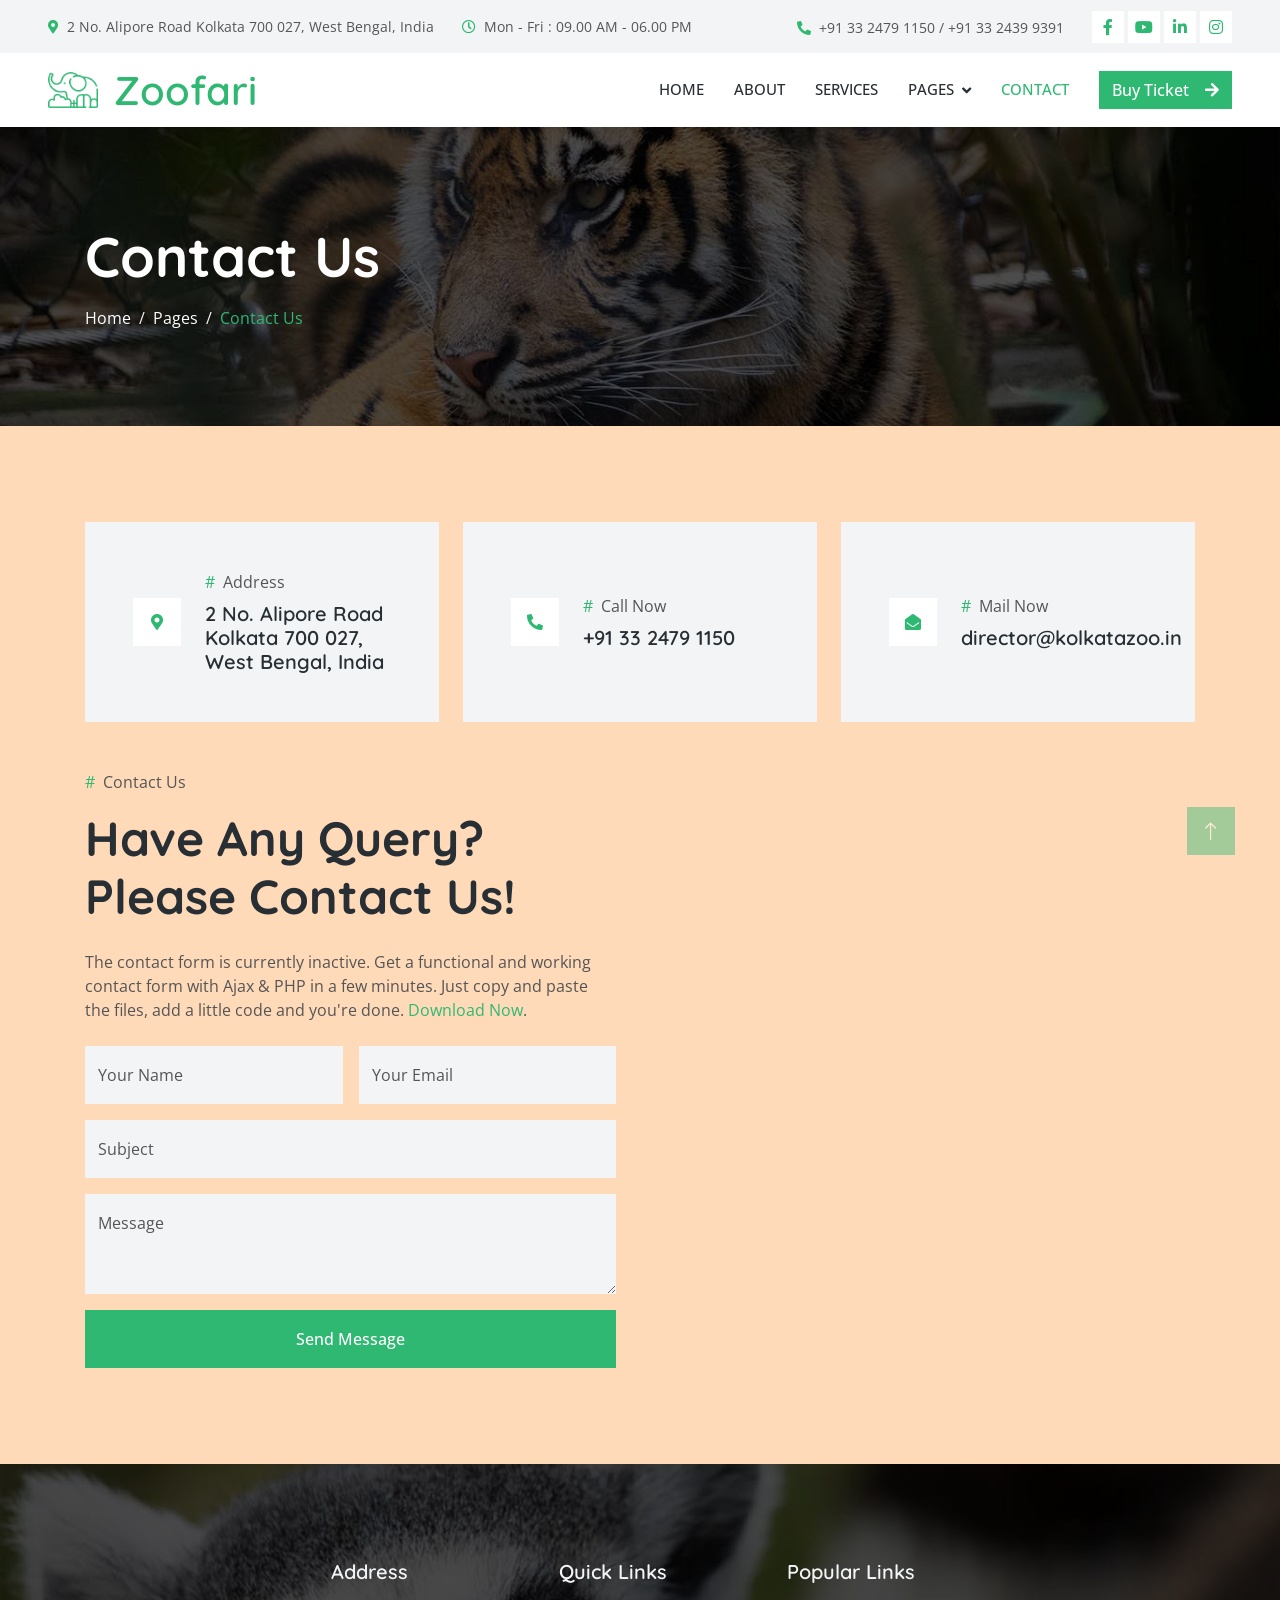
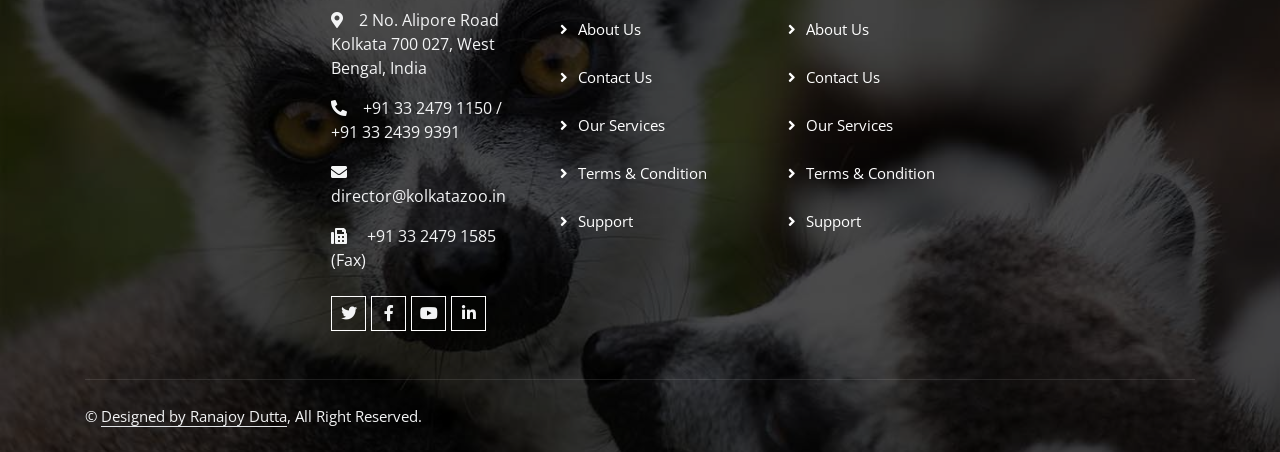
<file: contact.html>
<!DOCTYPE html>
<html lang="en">

<head>
  <meta charset="utf-8" />
  <title>Zoofari - Zoological Park</title>
  <meta content="width=device-width, initial-scale=1.0" name="viewport" />
  <meta content="" name="keywords" />
  <meta content="" name="description" />

  <!-- Favicon -->
  <link href="img/icon/icon-10.png" rel="icon" />

  <!-- Google Web Fonts -->
  <link rel="preconnect" href="https://fonts.googleapis.com" />
  <link rel="preconnect" href="https://fonts.gstatic.com" crossorigin />
  <link
    href="https://fonts.googleapis.com/css2?family=Open+Sans:wght@400;500&family=Quicksand:wght@600;700&display=swap"
    rel="stylesheet" />

  <!-- Icon Font Stylesheet -->
  <link href="https://cdnjs.cloudflare.com/ajax/libs/font-awesome/5.10.0/css/all.min.css" rel="stylesheet" />
  <link href="https://cdn.jsdelivr.net/npm/bootstrap-icons@1.4.1/font/bootstrap-icons.css" rel="stylesheet" />

  <!-- Libraries Stylesheet -->
  <link href="lib/animate/animate.min.css" rel="stylesheet" />
  <link href="lib/lightbox/css/lightbox.min.css" rel="stylesheet" />
  <link href="lib/owlcarousel/assets/owl.carousel.min.css" rel="stylesheet" />

  <!-- Customized Bootstrap Stylesheet -->
  <link href="css/bootstrap.min.css" rel="stylesheet" />

  <!-- Template Stylesheet -->
  <link href="css/style.css" rel="stylesheet" />
</head>

<body>
  <!-- Spinner Start -->
  <div id="spinner"
    class="show bg-white position-fixed translate-middle w-100 vh-100 top-50 start-50 d-flex align-items-center justify-content-center">
    <div class="spinner-border text-primary" style="width: 3rem; height: 3rem" role="status">
      <span class="sr-only">Loading...</span>
    </div>
  </div>
  <!-- Spinner End -->

  <!-- Topbar Start -->
  <div class="container-fluid bg-light p-0 wow fadeIn" data-wow-delay="0.1s">
    <div class="row gx-0 d-none d-lg-flex">
      <div class="col-lg-7 px-5 text-start">
        <div class="h-100 d-inline-flex align-items-center py-3 me-4">
          <small class="fa fa-map-marker-alt text-primary me-2"></small>
          <small>2 No. Alipore Road
            Kolkata 700 027, West Bengal, India</small>
        </div>
        <div class="h-100 d-inline-flex align-items-center py-3">
          <small class="far fa-clock text-primary me-2"></small>
          <small>Mon - Fri : 09.00 AM - 06.00 PM</small>
        </div>
      </div>
      <div class="col-lg-5 px-5 text-end">
        <div class="h-100 d-inline-flex align-items-center py-3 me-4">
          <small class="fa fa-phone-alt text-primary me-2"></small>
          <small>+91 33 2479 1150 / +91 33 2439 9391</small>
        </div>
        <div class="h-100 d-inline-flex align-items-center">
          <a class="btn btn-sm-square bg-white text-primary me-1" href="https://www.facebook.com/KolkataZoo"><i class="fab fa-facebook-f"></i></a>
          <a class="btn btn-sm-square bg-white text-primary me-1" href="https://kolkatazoo.in/alipore/"><i class="fab fa-youtube"></i></a>
          <a class="btn btn-sm-square bg-white text-primary me-1" href="#"><i class="fab fa-linkedin-in"></i></a>
          <a class="btn btn-sm-square bg-white text-primary me-0" href="#"><i class="fab fa-instagram"></i></a>
        </div>
      </div>
    </div>
  </div>
  <!-- Topbar End -->

  <!-- Navbar Start -->
  <nav class="navbar navbar-expand-lg bg-white navbar-light sticky-top py-lg-0 px-4 px-lg-5 wow fadeIn"
    data-wow-delay="0.1s">
    <a href="index.html" class="navbar-brand p-0">
      <img class="img-fluid me-3" src="img/icon/icon-10.png" alt="Icon" />
      <h1 class="m-0 text-primary">Zoofari</h1>
    </a>
    <button type="button" class="navbar-toggler" data-bs-toggle="collapse" data-bs-target="#navbarCollapse">
      <span class="navbar-toggler-icon"></span>
    </button>
    <div class="collapse navbar-collapse py-4 py-lg-0" id="navbarCollapse">
      <div class="navbar-nav ms-auto">
        <a href="index.html" class="nav-item nav-link">Home</a>
        <a href="about.html" class="nav-item nav-link">About</a>
        <a href="service.html" class="nav-item nav-link">Services</a>
        <div class="nav-item dropdown">
          <a href="#" class="nav-link dropdown-toggle" data-bs-toggle="dropdown">Pages</a>
          <div class="dropdown-menu rounded-0 rounded-bottom m-0">
            <a href="animal.html" class="dropdown-item">Our Animals</a>
            <a href="membership.html" class="dropdown-item">Membership</a>
            <a href="visiting.html" class="dropdown-item">Visiting Hours</a>
            <a href="testimonial.html" class="dropdown-item">Testimonial</a>
            <a href="gallery.html" class="dropdown-item">Gallery</a>
          </div>
        </div>
        <a href="contact.html" class="nav-item nav-link active">Contact</a>
      </div>
      <a href="./zoo_reservation.html" class="btn btn-primary">Buy Ticket<i class="fa fa-arrow-right ms-3"></i></a>
    </div>
  </nav>
  <!-- Navbar End -->

  <!-- Page Header Start -->
  <div class="container-fluid header-bg py-5 mb-5 wow fadeIn" data-wow-delay="0.1s">
    <div class="container py-5">
      <h1 class="display-4 text-white mb-3 animated slideInDown">
        Contact Us
      </h1>
      <nav aria-label="breadcrumb animated slideInDown">
        <ol class="breadcrumb mb-0">
          <li class="breadcrumb-item">
            <a class="text-white" href="#">Home</a>
          </li>
          <li class="breadcrumb-item">
            <a class="text-white" href="#">Pages</a>
          </li>
          <li class="breadcrumb-item text-primary active" aria-current="page">
            Contact Us
          </li>
        </ol>
      </nav>
    </div>
  </div>
  <!-- Page Header End -->

  <!-- Contact Start -->
  <div class="container-xxl py-5">
    <div class="container">
      <div class="row g-4 mb-5">
        <div class="col-lg-4 wow fadeInUp" data-wow-delay="0.1s">
          <div class="h-100 bg-light d-flex align-items-center p-5">
            <div class="btn-lg-square bg-white flex-shrink-0">
              <i class="fa fa-map-marker-alt text-primary"></i>
            </div>
            <div class="ms-4">
              <p class="mb-2">
                <span class="text-primary me-2">#</span>Address
              </p>
              <h5 class="mb-0">2 No. Alipore Road
                Kolkata 700 027, West Bengal, India</h5>
            </div>
          </div>
        </div>
        <div class="col-lg-4 wow fadeInUp" data-wow-delay="0.3s">
          <div class="h-100 bg-light d-flex align-items-center p-5">
            <div class="btn-lg-square bg-white flex-shrink-0">
              <i class="fa fa-phone-alt text-primary"></i>
            </div>
            <div class="ms-4">
              <p class="mb-2">
                <span class="text-primary me-2">#</span>Call Now
              </p>
              <h5 class="mb-0">+91 33 2479 1150</h5>
            </div>
          </div>
        </div>
        <div class="col-lg-4 wow fadeInUp" data-wow-delay="0.5s">
          <div class="h-100 bg-light d-flex align-items-center p-5">
            <div class="btn-lg-square bg-white flex-shrink-0">
              <i class="fa fa-envelope-open text-primary"></i>
            </div>
            <div class="ms-4">
              <p class="mb-2">
                <span class="text-primary me-2">#</span>Mail Now
              </p>
              <h5 class="mb-0">director@kolkatazoo.in</h5>
            </div>
          </div>
        </div>
      </div>
      <div class="row g-5">
        <div class="col-lg-6 wow fadeInUp" data-wow-delay="0.1s">
          <p><span class="text-primary me-2">#</span>Contact Us</p>
          <h1 class="display-5 mb-4">Have Any Query? Please Contact Us!</h1>
          <p class="mb-4">
            The contact form is currently inactive. Get a functional and
            working contact form with Ajax & PHP in a few minutes. Just copy
            and paste the files, add a little code and you're done.
            <a href="https://htmlcodex.com/contact-form">Download Now</a>.
          </p>
          <form>
            <div class="row g-3">
              <div class="col-md-6">
                <div class="form-floating">
                  <input type="text" class="form-control bg-light border-0" id="name" placeholder="Your Name" />
                  <label for="name">Your Name</label>
                </div>
              </div>
              <div class="col-md-6">
                <div class="form-floating">
                  <input type="email" class="form-control bg-light border-0" id="email" placeholder="Your Email" />
                  <label for="email">Your Email</label>
                </div>
              </div>
              <div class="col-12">
                <div class="form-floating">
                  <input type="text" class="form-control bg-light border-0" id="subject" placeholder="Subject" />
                  <label for="subject">Subject</label>
                </div>
              </div>
              <div class="col-12">
                <div class="form-floating">
                  <textarea class="form-control bg-light border-0" placeholder="Leave a message here" id="message"
                    style="height: 100px"></textarea>
                  <label for="message">Message</label>
                </div>
              </div>
              <div class="col-12">
                <button class="btn btn-primary w-100 py-3" type="submit">
                  Send Message
                </button>
              </div>
            </div>
          </form>
        </div>
        <div class="col-lg-6 wow fadeInUp" data-wow-delay="0.5s">
          <div class="h-100" style="min-height: 400px">
            <iframe class="rounded w-100 h-100"
              src="https://www.google.com/maps/embed?pb=!1m14!1m8!1m3!1d14740.49524825376!2d88.3316697!3d22.5370343!3m2!1i1024!2i768!4f13.1!3m3!1m2!1s0x3a027750fffffffd%3A0xdf99a9bbe613a36a!2sZoological%20Garden%2C%20Alipore!5e0!3m2!1sen!2sin!4v1706019219744!5m2!1sen!2sin"
              frameborder="0" allowfullscreen="" loading="lazy" referrerpolicy="no-referrer-when-downgrade"
              aria-hidden="false" tabindex="0"></iframe>
          </div>
        </div>
      </div>
    </div>
  </div>
  <!-- Contact End -->

  <!-- Footer Start -->
  <div class="container-fluid footer bg-dark text-light footer mt-5 pt-5 wow fadeIn" data-wow-delay="0.1s">
    <div class="container py-5">
      <div class="row g-5" style="margin-left: 20%;">
        <div class="col-lg-3 col-md-6">
          <h5 class="text-light mb-4">Address</h5>
          <p class="mb-3">
            <i class="fa fa-map-marker-alt me-3"></i>2 No. Alipore Road
            Kolkata 700 027, West Bengal, India
          </p>
          <p class="mb-3">
            <i class="fa fa-phone-alt me-3"></i>+91 33 2479 1150 / +91 33 2439 9391
          </p>
          <p class="mb-3">
            <i class="fa fa-envelope me-3"></i>director@kolkatazoo.in
          </p>
          <p class="mb-3">
            <i class="fas fa-fax me-3"></i> +91 33 2479 1585 (Fax)
          </p>
          <div class="d-flex pt-2">
            <a class="btn btn-outline-light btn-social" href="#"><i class="fab fa-twitter"></i></a>
            <a class="btn btn-outline-light btn-social" href="https://www.facebook.com/KolkataZoo"><i class="fab fa-facebook-f"></i></a>
            <a class="btn btn-outline-light btn-social" href="https://kolkatazoo.in/alipore/"><i class="fab fa-youtube"></i></a>
            <a class="btn btn-outline-light btn-social" href="#"><i class="fab fa-linkedin-in"></i></a>
          </div>
        </div>
        <div class="col-lg-3 col-md-6">
          <h5 class="text-light mb-4">Quick Links</h5>
          <a class="btn btn-link" href="about.html">About Us</a>
          <a class="btn btn-link" href="contact.html">Contact Us</a>
          <a class="btn btn-link" href="service.html">Our Services</a>
          <a class="btn btn-link" href="#">Terms & Condition</a>
          <a class="btn btn-link" href="#">Support</a>
        </div>
        <div class="col-lg-3 col-md-6">
          <h5 class="text-light mb-4">Popular Links</h5>
          <a class="btn btn-link" href="about.html">About Us</a>
          <a class="btn btn-link" href="contact.html">Contact Us</a>
          <a class="btn btn-link" href="service.html">Our Services</a>
          <a class="btn btn-link" href="#">Terms & Condition</a>
          <a class="btn btn-link" href="#">Support</a>
        </div>
        <!-- <div class="col-lg-3 col-md-6">
          <h5 class="text-light mb-4">Newsletter</h5>
          <p>Dolor amet sit justo amet elitr clita ipsum elitr est.</p>
          <div class="position-relative mx-auto" style="max-width: 400px">
            <input class="form-control border-0 w-100 py-3 ps-4 pe-5" type="text" placeholder="Your email" />
            <button type="button" class="btn btn-primary py-2 position-absolute top-0 end-0 mt-2 me-2">
              SignUp
            </button>
          </div>
        </div> -->
      </div>
    </div>
    <div class="container">
      <div class="copyright">
        <div class="row">
          <div class="col-md-6 text-center text-md-start mb-3 mb-md-0">
            &copy; <a class="border-bottom" href="#">Designed by Ranajoy Dutta</a>, All
            Right Reserved.
          </div>
          <!-- <div class="col-md-6 text-center text-md-end">
            /*** This template is free as long as you keep the footer author’s credit link/attribution link/backlink. If you'd like to use the template without the footer author’s credit link/attribution link/backlink, you can purchase the Credit Removal License from "https://htmlcodex.com/credit-removal". Thank you for your support. ***/
            Designed By
            <a class="border-bottom" href="https://htmlcodex.com">HTML Codex</a>
            <br />Distributed By:
            <a href="https://themewagon.com" target="_blank">ThemeWagon</a>
          </div> -->
        </div>
      </div>
    </div>
  </div>
  <!-- Footer End -->

  <!-- Back to Top -->
  <a href="#" class="btn btn-lg btn-primary btn-lg-square back-to-top"><i class="bi bi-arrow-up"></i></a>

  <!-- JavaScript Libraries -->
  <script src="https://code.jquery.com/jquery-3.4.1.min.js"></script>
  <script src="https://cdn.jsdelivr.net/npm/bootstrap@5.0.0/dist/js/bootstrap.bundle.min.js"></script>
  <script src="lib/wow/wow.min.js"></script>
  <script src="lib/easing/easing.min.js"></script>
  <script src="lib/waypoints/waypoints.min.js"></script>
  <script src="lib/counterup/counterup.min.js"></script>
  <script src="lib/owlcarousel/owl.carousel.min.js"></script>
  <script src="lib/lightbox/js/lightbox.min.js"></script>

  <!-- Template Javascript -->
  <script src="js/main.js"></script>
</body>

</html>
</file>
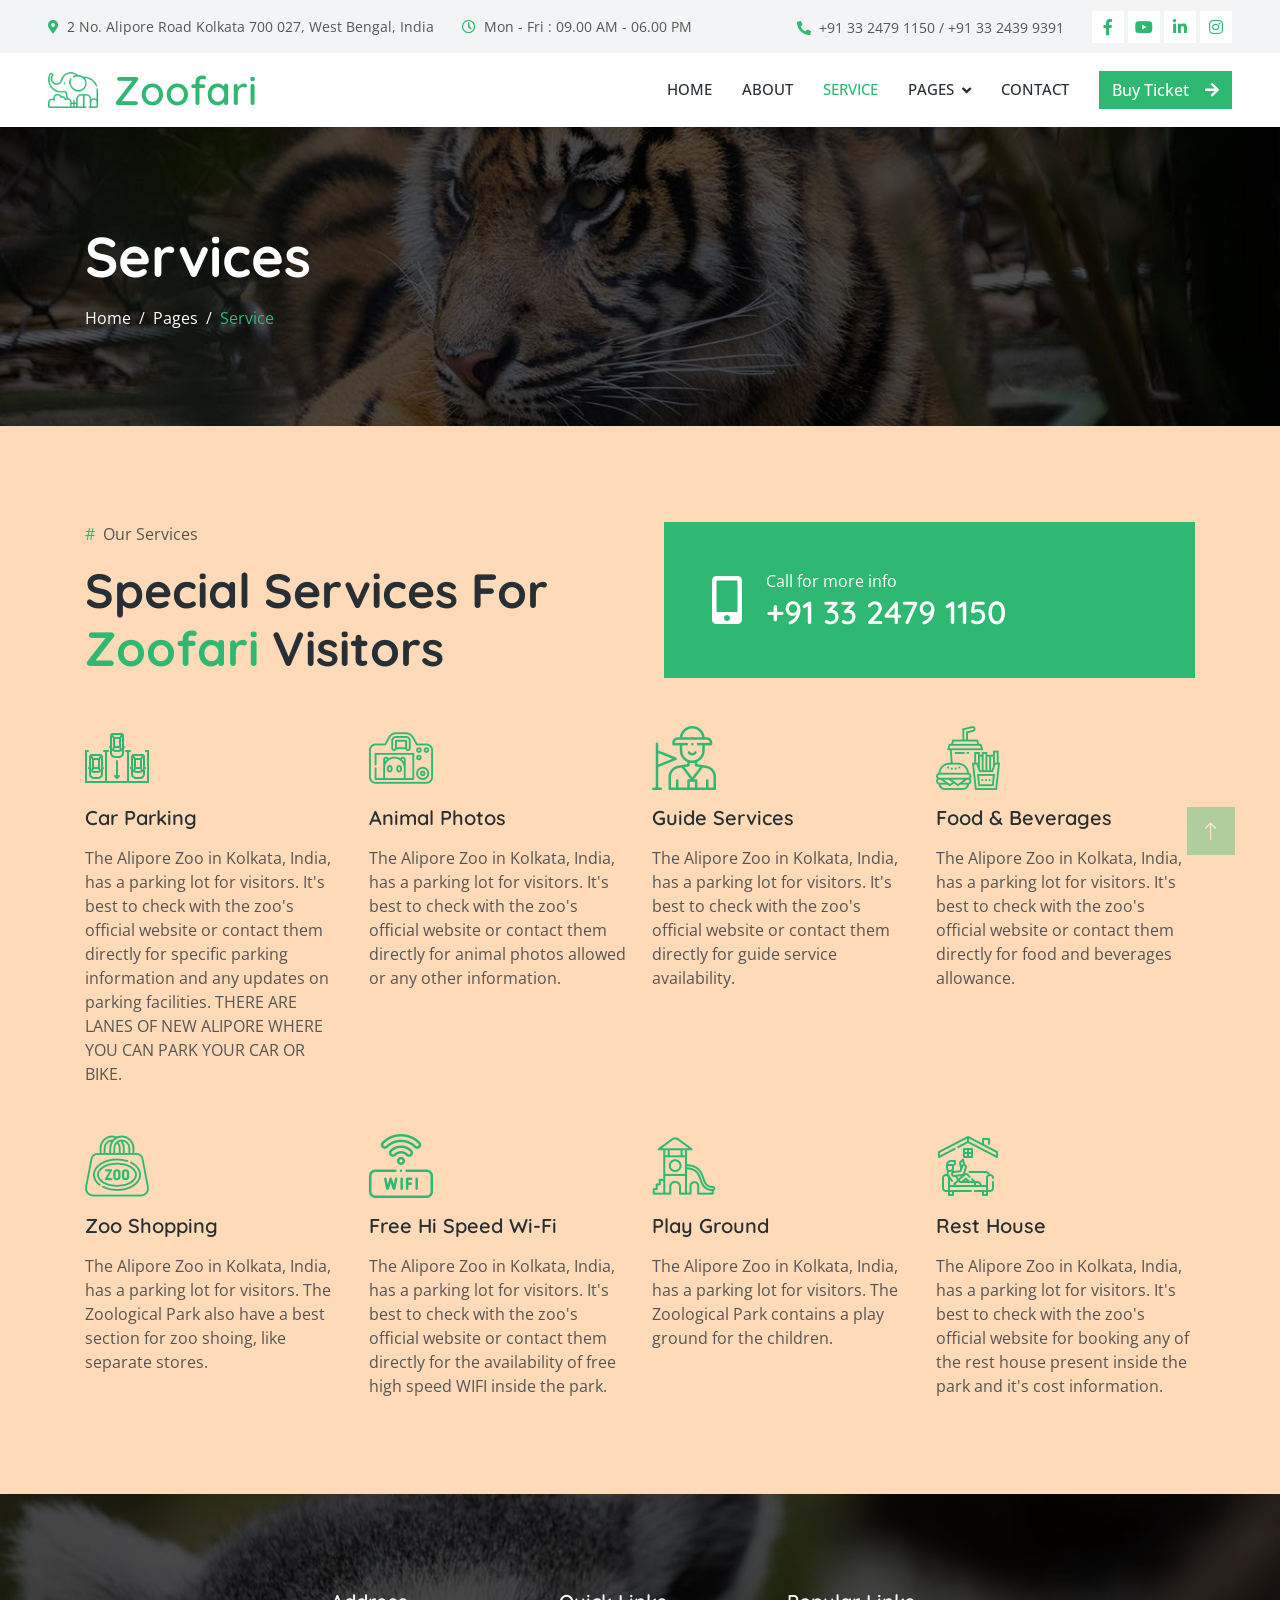
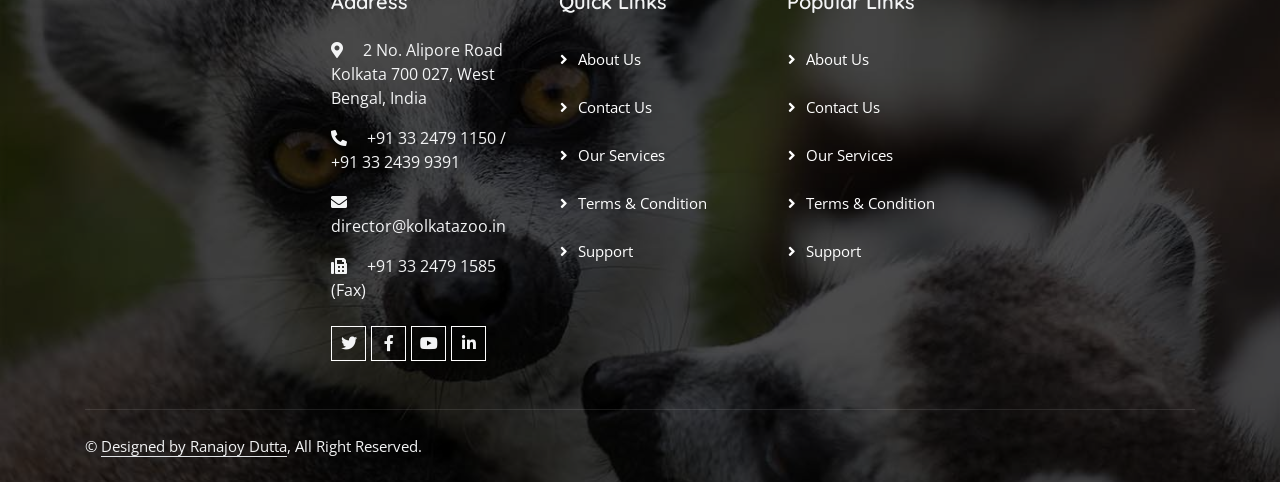
<file: service.html>
<!DOCTYPE html>
<html lang="en">

<head>
  <meta charset="utf-8" />
  <title>Zoofari - Zoological Park</title>
  <meta content="width=device-width, initial-scale=1.0" name="viewport" />
  <meta content="" name="keywords" />
  <meta content="" name="description" />

  <!-- Favicon -->
  <link href="img/icon/icon-10.png" rel="icon" />

  <!-- Google Web Fonts -->
  <link rel="preconnect" href="https://fonts.googleapis.com" />
  <link rel="preconnect" href="https://fonts.gstatic.com" crossorigin />
  <link
    href="https://fonts.googleapis.com/css2?family=Open+Sans:wght@400;500&family=Quicksand:wght@600;700&display=swap"
    rel="stylesheet" />

  <!-- Icon Font Stylesheet -->
  <link href="https://cdnjs.cloudflare.com/ajax/libs/font-awesome/5.10.0/css/all.min.css" rel="stylesheet" />
  <link href="https://cdn.jsdelivr.net/npm/bootstrap-icons@1.4.1/font/bootstrap-icons.css" rel="stylesheet" />

  <!-- Libraries Stylesheet -->
  <link href="lib/animate/animate.min.css" rel="stylesheet" />
  <link href="lib/lightbox/css/lightbox.min.css" rel="stylesheet" />
  <link href="lib/owlcarousel/assets/owl.carousel.min.css" rel="stylesheet" />

  <!-- Customized Bootstrap Stylesheet -->
  <link href="css/bootstrap.min.css" rel="stylesheet" />

  <!-- Template Stylesheet -->
  <link href="css/style.css" rel="stylesheet" />
</head>

<body>
  <!-- Spinner Start -->
  <div id="spinner"
    class="show bg-white position-fixed translate-middle w-100 vh-100 top-50 start-50 d-flex align-items-center justify-content-center">
    <div class="spinner-border text-primary" style="width: 3rem; height: 3rem" role="status">
      <span class="sr-only">Loading...</span>
    </div>
  </div>
  <!-- Spinner End -->

  <!-- Topbar Start -->
  <div class="container-fluid bg-light p-0 wow fadeIn" data-wow-delay="0.1s">
    <div class="row gx-0 d-none d-lg-flex">
      <div class="col-lg-7 px-5 text-start">
        <div class="h-100 d-inline-flex align-items-center py-3 me-4">
          <small class="fa fa-map-marker-alt text-primary me-2"></small>
          <small>2 No. Alipore Road
            Kolkata 700 027, West Bengal, India</small>
        </div>
        <div class="h-100 d-inline-flex align-items-center py-3">
          <small class="far fa-clock text-primary me-2"></small>
          <small>Mon - Fri : 09.00 AM - 06.00 PM</small>
        </div>
      </div>
      <div class="col-lg-5 px-5 text-end">
        <div class="h-100 d-inline-flex align-items-center py-3 me-4">
          <small class="fa fa-phone-alt text-primary me-2"></small>
          <small>+91 33 2479 1150 / +91 33 2439 9391</small>
        </div>
        <div class="h-100 d-inline-flex align-items-center">
          <a class="btn btn-sm-square bg-white text-primary me-1" href="https://www.facebook.com/KolkataZoo"><i
              class="fab fa-facebook-f"></i></a>
          <a class="btn btn-sm-square bg-white text-primary me-1" href="https://kolkatazoo.in/alipore/"><i
              class="fab fa-youtube"></i></a>
          <a class="btn btn-sm-square bg-white text-primary me-1" href="#"><i class="fab fa-linkedin-in"></i></a>
          <a class="btn btn-sm-square bg-white text-primary me-0" href="#"><i class="fab fa-instagram"></i></a>
        </div>
      </div>
    </div>
  </div>
  <!-- Topbar End -->

  <!-- Navbar Start -->
  <nav class="navbar navbar-expand-lg bg-white navbar-light sticky-top py-lg-0 px-4 px-lg-5 wow fadeIn"
    data-wow-delay="0.1s">
    <a href="index.html" class="navbar-brand p-0">
      <img class="img-fluid me-3" src="img/icon/icon-10.png" alt="Icon" />
      <h1 class="m-0 text-primary">Zoofari</h1>
    </a>
    <button type="button" class="navbar-toggler" data-bs-toggle="collapse" data-bs-target="#navbarCollapse">
      <span class="navbar-toggler-icon"></span>
    </button>
    <div class="collapse navbar-collapse py-4 py-lg-0" id="navbarCollapse">
      <div class="navbar-nav ms-auto">
        <a href="index.html" class="nav-item nav-link">Home</a>
        <a href="about.html" class="nav-item nav-link">About</a>
        <a href="service.html" class="nav-item nav-link active">Service</a>
        <div class="nav-item dropdown">
          <a href="#" class="nav-link dropdown-toggle" data-bs-toggle="dropdown">Pages</a>
          <div class="dropdown-menu rounded-0 rounded-bottom m-0">
            <a href="animal.html" class="dropdown-item">Our Animals</a>
            <a href="membership.html" class="dropdown-item">Membership</a>
            <a href="visiting.html" class="dropdown-item">Visiting Hours</a>
            <a href="testimonial.html" class="dropdown-item">Testimonial</a>
            <a href="gallery.html" class="dropdown-item">Gallery</a>
          </div>
        </div>
        <a href="contact.html" class="nav-item nav-link">Contact</a>
      </div>
      <a href="zoo_reservation.html" class="btn btn-primary">Buy Ticket<i class="fa fa-arrow-right ms-3"></i></a>
    </div>
  </nav>
  <!-- Navbar End -->

  <!-- Page Header Start -->
  <div class="container-fluid header-bg py-5 mb-5 wow fadeIn" data-wow-delay="0.1s">
    <div class="container py-5">
      <h1 class="display-4 text-white mb-3 animated slideInDown">Services</h1>
      <nav aria-label="breadcrumb animated slideInDown">
        <ol class="breadcrumb mb-0">
          <li class="breadcrumb-item">
            <a class="text-white" href="#">Home</a>
          </li>
          <li class="breadcrumb-item">
            <a class="text-white" href="#">Pages</a>
          </li>
          <li class="breadcrumb-item text-primary active" aria-current="page">
            Service
          </li>
        </ol>
      </nav>
    </div>
  </div>
  <!-- Page Header End -->

  <!-- Service Start -->
  <div class="container-xxl py-5">
    <div class="container">
      <div class="row g-5 mb-5 wow fadeInUp" data-wow-delay="0.1s">
        <div class="col-lg-6">
          <p><span class="text-primary me-2">#</span>Our Services</p>
          <h1 class="display-5 mb-0">
            Special Services For
            <span class="text-primary">Zoofari</span> Visitors
          </h1>
        </div>
        <div class="col-lg-6">
          <div class="bg-primary h-100 d-flex align-items-center py-4 px-4 px-sm-5">
            <i class="fa fa-3x fa-mobile-alt text-white"></i>
            <div class="ms-4">
              <p class="text-white mb-0">Call for more info</p>
              <h2 class="text-white mb-0">+91 33 2479 1150</h2>
            </div>
          </div>
        </div>
      </div>
      <div class="row gy-5 gx-4">
        <div class="col-lg-3 col-md-4 col-sm-6 wow fadeInUp" data-wow-delay="0.1s">
          <img class="img-fluid mb-3" src="img/icon/icon-2.png" alt="Icon" />
          <h5 class="mb-3">Car Parking</h5>
          <span>
            The Alipore Zoo in Kolkata, India, has a parking lot for visitors. It's best to check with the zoo's
            official website or contact them directly for specific parking information and any updates on parking
            facilities. THERE ARE LANES OF NEW ALIPORE WHERE YOU CAN PARK YOUR CAR OR BIKE.</span>
        </div>
        <div class="col-lg-3 col-md-4 col-sm-6 wow fadeInUp" data-wow-delay="0.3s">
          <img class="img-fluid mb-3" src="img/icon/icon-3.png" alt="Icon" />
          <h5 class="mb-3">Animal Photos</h5>
          <span>The Alipore Zoo in Kolkata, India, has a parking lot for visitors. It's best to check with the zoo's
            official website or contact them directly for animal photos allowed or any other information.</span>
        </div>
        <div class="col-lg-3 col-md-4 col-sm-6 wow fadeInUp" data-wow-delay="0.5s">
          <img class="img-fluid mb-3" src="img/icon/icon-4.png" alt="Icon" />
          <h5 class="mb-3">Guide Services</h5>
          <span>The Alipore Zoo in Kolkata, India, has a parking lot for visitors. It's best to check with the zoo's
            official website or contact them directly for guide service availability.</span>
        </div>
        <div class="col-lg-3 col-md-4 col-sm-6 wow fadeInUp" data-wow-delay="0.7s">
          <img class="img-fluid mb-3" src="img/icon/icon-5.png" alt="Icon" />
          <h5 class="mb-3">Food & Beverages</h5>
          <span>The Alipore Zoo in Kolkata, India, has a parking lot for visitors. It's best to check with the zoo's
            official website or contact them directly for food and beverages allowance.</span>
        </div>
        <div class="col-lg-3 col-md-4 col-sm-6 wow fadeInUp" data-wow-delay="0.1s">
          <img class="img-fluid mb-3" src="img/icon/icon-6.png" alt="Icon" />
          <h5 class="mb-3">Zoo Shopping</h5>
          <span>The Alipore Zoo in Kolkata, India, has a parking lot for visitors. The Zoological Park also have a best
            section for zoo shoing, like separate stores.</span>
        </div>
        <div class="col-lg-3 col-md-4 col-sm-6 wow fadeInUp" data-wow-delay="0.3s">
          <img class="img-fluid mb-3" src="img/icon/icon-7.png" alt="Icon" />
          <h5 class="mb-3">Free Hi Speed Wi-Fi</h5>
          <span>The Alipore Zoo in Kolkata, India, has a parking lot for visitors. It's best to check with the zoo's
            official website or contact them directly for the availability of free high speed WIFI inside the
            park.</span>
        </div>
        <div class="col-lg-3 col-md-4 col-sm-6 wow fadeInUp" data-wow-delay="0.5s">
          <img class="img-fluid mb-3" src="img/icon/icon-8.png" alt="Icon" />
          <h5 class="mb-3">Play Ground</h5>
          <span>The Alipore Zoo in Kolkata, India, has a parking lot for visitors. The Zoological Park contains a play
            ground for the children.</span>
        </div>
        <div class="col-lg-3 col-md-4 col-sm-6 wow fadeInUp" data-wow-delay="0.7s">
          <img class="img-fluid mb-3" src="img/icon/icon-9.png" alt="Icon" />
          <h5 class="mb-3">Rest House</h5>
          <span>The Alipore Zoo in Kolkata, India, has a parking lot for visitors. It's best to check with the zoo's
            official website for booking any of the rest house present inside the park and it's cost information.</span>
        </div>
      </div>
    </div>
  </div>
  <!-- Service End -->

  <!-- Footer Start -->
  <div class="container-fluid footer bg-dark text-light footer mt-5 pt-5 wow fadeIn" data-wow-delay="0.1s">
    <div class="container py-5">
      <div class="row g-5" style="margin-left: 20%;">
        <div class="col-lg-3 col-md-6">
          <h5 class="text-light mb-4">Address</h5>
          <p class="mb-3">
            <i class="fa fa-map-marker-alt me-3"></i>
            2 No. Alipore Road Kolkata 700 027, West Bengal, India
          </p>
          <p class="mb-3">
            <i class="fa fa-phone-alt me-3"></i>
            +91 33 2479 1150 / +91 33 2439 9391

          </p>
          <p class="mb-3">
            <i class="fa fa-envelope me-3"></i>director@kolkatazoo.in
          </p>
          <p class="mb-3">
            <i class="fas fa-fax me-3"></i> +91 33 2479 1585 (Fax)
          </p>
          <div class="d-flex pt-2">
            <a class="btn btn-outline-light btn-social" href="#"><i class="fab fa-twitter"></i></a>
            <a class="btn btn-outline-light btn-social" href="https://www.facebook.com/KolkataZoo"><i
                class="fab fa-facebook-f"></i></a>
            <a class="btn btn-outline-light btn-social" href="https://kolkatazoo.in/alipore/"><i
                class="fab fa-youtube"></i></a>
            <a class="btn btn-outline-light btn-social" href="#"><i class="fab fa-linkedin-in"></i></a>
          </div>
        </div>
        <div class="col-lg-3 col-md-6">
          <h5 class="text-light mb-4">Quick Links</h5>
          <a class="btn btn-link" href="about.html">About Us</a>
          <a class="btn btn-link" href="contact.html">Contact Us</a>
          <a class="btn btn-link" href="service.html">Our Services</a>
          <a class="btn btn-link" href="#">Terms & Condition</a>
          <a class="btn btn-link" href="#">Support</a>
        </div>
        <div class="col-lg-3 col-md-6">
          <h5 class="text-light mb-4">Popular Links</h5>
          <a class="btn btn-link" href="about.html">About Us</a>
          <a class="btn btn-link" href="contact.html">Contact Us</a>
          <a class="btn btn-link" href="service.html">Our Services</a>
          <a class="btn btn-link" href="#">Terms & Condition</a>
          <a class="btn btn-link" href="#">Support</a>
        </div>
        <!-- <div class="col-lg-3 col-md-6">
            <h5 class="text-light mb-4">Newsletter</h5>
            <p>Dolor amet sit justo amet elitr clita ipsum elitr est.</p>
            <div class="position-relative mx-auto" style="max-width: 400px">
              <input
                class="form-control border-0 w-100 py-3 ps-4 pe-5"
                type="text"
                placeholder="Your email"
              />
              <button
                type="button"
                class="btn btn-primary py-2 position-absolute top-0 end-0 mt-2 me-2"
              >
                SignUp
              </button>
            </div>
          </div> -->
      </div>
    </div>
    <div class="container">
      <div class="copyright">
        <div class="row">
          <div class="col-md-6 text-center text-md-start mb-3 mb-md-0">
            &copy; <a class="border-bottom" href="#">Designed by Ranajoy Dutta</a>, All
            Right Reserved.
          </div>
          <!-- <div class="col-md-6 text-center text-md-end">
              /*** This template is free as long as you keep the footer author’s credit link/attribution link/backlink. If you'd like to use the template without the footer author’s credit link/attribution link/backlink, you can purchase the Credit Removal License from "https://htmlcodex.com/credit-removal". Thank you for your support. ***/
              Designed By
              <a class="border-bottom" href="https://htmlcodex.com"
                >HTML Codex</a
              >
              <br />Distributed By:
              <a href="https://themewagon.com" target="_blank">ThemeWagon</a>
            </div> -->
        </div>
      </div>
    </div>
  </div>
  <!-- Footer End -->

  <!-- Back to Top -->
  <a href="#" class="btn btn-lg btn-primary btn-lg-square back-to-top"><i class="bi bi-arrow-up"></i></a>

  <!-- JavaScript Libraries -->
  <script src="https://code.jquery.com/jquery-3.4.1.min.js"></script>
  <script src="https://cdn.jsdelivr.net/npm/bootstrap@5.0.0/dist/js/bootstrap.bundle.min.js"></script>
  <script src="lib/wow/wow.min.js"></script>
  <script src="lib/easing/easing.min.js"></script>
  <script src="lib/waypoints/waypoints.min.js"></script>
  <script src="lib/counterup/counterup.min.js"></script>
  <script src="lib/owlcarousel/owl.carousel.min.js"></script>
  <script src="lib/lightbox/js/lightbox.min.js"></script>

  <!-- Template Javascript -->
  <script src="js/main.js"></script>
</body>

</html>
</file>
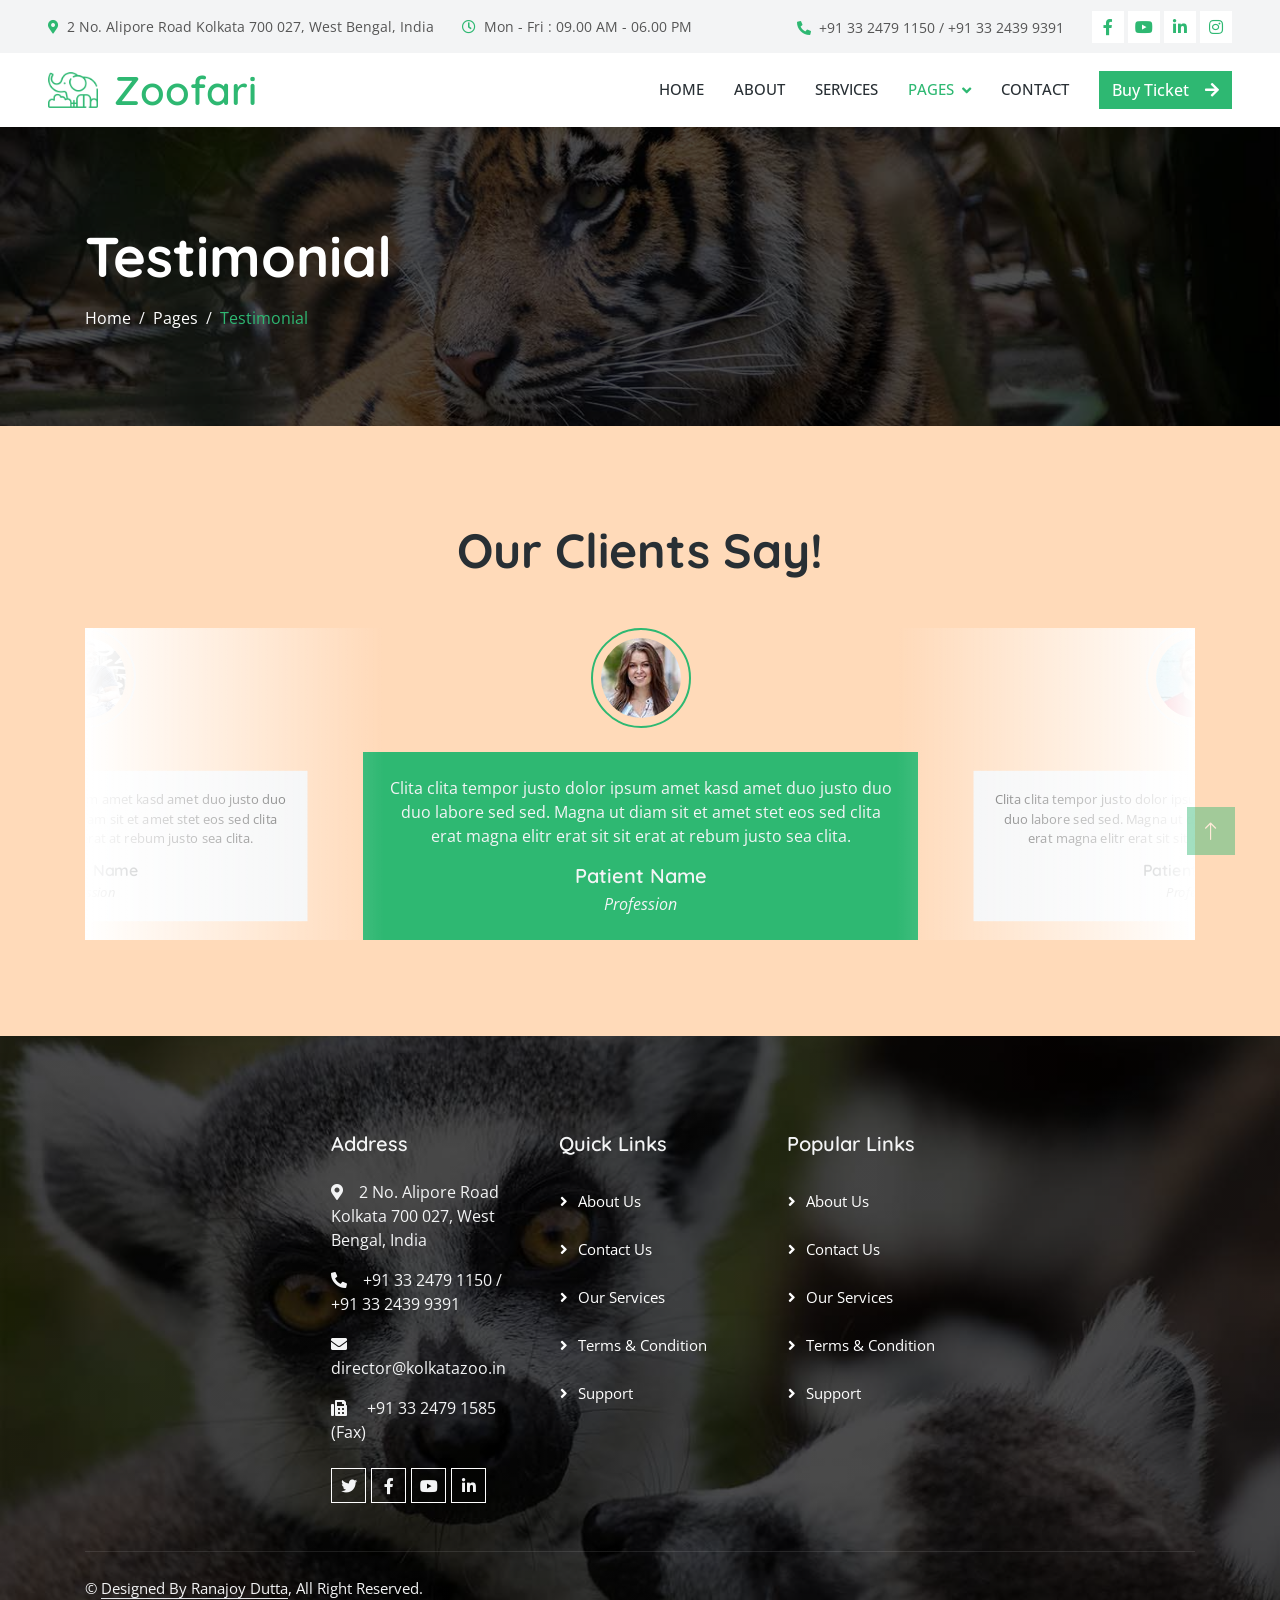
<file: testimonial.html>
<!DOCTYPE html>
<html lang="en">
  <head>
    <meta charset="utf-8" />
    <title>Zoofari - Zoological Park</title>
    <meta content="width=device-width, initial-scale=1.0" name="viewport" />
    <meta content="" name="keywords" />
    <meta content="" name="description" />

    <!-- Favicon -->
    <link href="img/icon/icon-10.png" rel="icon" />

    <!-- Google Web Fonts -->
    <link rel="preconnect" href="https://fonts.googleapis.com" />
    <link rel="preconnect" href="https://fonts.gstatic.com" crossorigin />
    <link
      href="https://fonts.googleapis.com/css2?family=Open+Sans:wght@400;500&family=Quicksand:wght@600;700&display=swap"
      rel="stylesheet"
    />

    <!-- Icon Font Stylesheet -->
    <link
      href="https://cdnjs.cloudflare.com/ajax/libs/font-awesome/5.10.0/css/all.min.css"
      rel="stylesheet"
    />
    <link
      href="https://cdn.jsdelivr.net/npm/bootstrap-icons@1.4.1/font/bootstrap-icons.css"
      rel="stylesheet"
    />

    <!-- Libraries Stylesheet -->
    <link href="lib/animate/animate.min.css" rel="stylesheet" />
    <link href="lib/lightbox/css/lightbox.min.css" rel="stylesheet" />
    <link href="lib/owlcarousel/assets/owl.carousel.min.css" rel="stylesheet" />

    <!-- Customized Bootstrap Stylesheet -->
    <link href="css/bootstrap.min.css" rel="stylesheet" />

    <!-- Template Stylesheet -->
    <link href="css/style.css" rel="stylesheet" />
  </head>

  <body>
    <!-- Spinner Start -->
    <div
      id="spinner"
      class="show bg-white position-fixed translate-middle w-100 vh-100 top-50 start-50 d-flex align-items-center justify-content-center"
    >
      <div
        class="spinner-border text-primary"
        style="width: 3rem; height: 3rem"
        role="status"
      >
        <span class="sr-only">Loading...</span>
      </div>
    </div>
    <!-- Spinner End -->

      <!-- Topbar Start -->
  <div class="container-fluid bg-light p-0 wow fadeIn" data-wow-delay="0.1s">
    <div class="row gx-0 d-none d-lg-flex">
      <div class="col-lg-7 px-5 text-start">
        <div class="h-100 d-inline-flex align-items-center py-3 me-4">
          <small class="fa fa-map-marker-alt text-primary me-2"></small>
          <small>2 No. Alipore Road
            Kolkata 700 027, West Bengal, India
          </small>
        </div>
        <div class="h-100 d-inline-flex align-items-center py-3">
          <small class="far fa-clock text-primary me-2"></small>
          <small>Mon - Fri : 09.00 AM - 06.00 PM</small>
        </div>
      </div>
      <div class="col-lg-5 px-5 text-end">
        <div class="h-100 d-inline-flex align-items-center py-3 me-4">
          <small class="fa fa-phone-alt text-primary me-2"></small>
          <small>+91 33 2479 1150 / +91 33 2439 9391</small>
        </div>
        <div class="h-100 d-inline-flex align-items-center">
          <a class="btn btn-sm-square bg-white text-primary me-1" href="https://www.facebook.com/KolkataZoo"><i
              class="fab fa-facebook-f"></i></a>
          <a class="btn btn-sm-square bg-white text-primary me-1" href="https://kolkatazoo.in/alipore/"><i
              class="fab fa-youtube"></i></a>
          <a class="btn btn-sm-square bg-white text-primary me-1" href="#"><i class="fab fa-linkedin-in"></i></a>
          <a class="btn btn-sm-square bg-white text-primary me-0" href="#"><i class="fab fa-instagram"></i></a>
        </div>
      </div>
    </div>
  </div>
  <!-- Topbar End -->

    <!-- Navbar Start -->
    <nav
      class="navbar navbar-expand-lg bg-white navbar-light sticky-top py-lg-0 px-4 px-lg-5 wow fadeIn"
      data-wow-delay="0.1s"
    >
      <a href="index.html" class="navbar-brand p-0">
        <img class="img-fluid me-3" src="img/icon/icon-10.png" alt="Icon" />
        <h1 class="m-0 text-primary">Zoofari</h1>
      </a>
      <button
        type="button"
        class="navbar-toggler"
        data-bs-toggle="collapse"
        data-bs-target="#navbarCollapse"
      >
        <span class="navbar-toggler-icon"></span>
      </button>
      <div class="collapse navbar-collapse py-4 py-lg-0" id="navbarCollapse">
        <div class="navbar-nav ms-auto">
          <a href="index.html" class="nav-item nav-link">Home</a>
          <a href="about.html" class="nav-item nav-link">About</a>
          <a href="service.html" class="nav-item nav-link">Services</a>
          <div class="nav-item dropdown">
            <a
              href="#"
              class="nav-link dropdown-toggle active"
              data-bs-toggle="dropdown"
              >Pages</a
            >
            <div class="dropdown-menu rounded-0 rounded-bottom m-0">
              <a href="animal.html" class="dropdown-item">Our Animals</a>
              <a href="membership.html" class="dropdown-item">Membership</a>
              <a href="visiting.html" class="dropdown-item">Visiting Hours</a>
              <a href="testimonial.html" class="dropdown-item active"
                >Testimonial</a
              >
              <a href="gallery.html" class="dropdown-item">Gallery</a>
            </div>
          </div>
          <a href="contact.html" class="nav-item nav-link">Contact</a>
        </div>
        <a href="zoo_reservation.html" class="btn btn-primary"
          >Buy Ticket<i class="fa fa-arrow-right ms-3"></i
        ></a>
      </div>
    </nav>
    <!-- Navbar End -->

    <!-- Page Header Start -->
    <div
      class="container-fluid header-bg py-5 mb-5 wow fadeIn"
      data-wow-delay="0.1s"
    >
      <div class="container py-5">
        <h1 class="display-4 text-white mb-3 animated slideInDown">
          Testimonial
        </h1>
        <nav aria-label="breadcrumb animated slideInDown">
          <ol class="breadcrumb mb-0">
            <li class="breadcrumb-item">
              <a class="text-white" href="#">Home</a>
            </li>
            <li class="breadcrumb-item">
              <a class="text-white" href="#">Pages</a>
            </li>
            <li class="breadcrumb-item text-primary active" aria-current="page">
              Testimonial
            </li>
          </ol>
        </nav>
      </div>
    </div>
    <!-- Page Header End -->

    <!-- Testimonial Start -->
    <div class="container-xxl py-5">
      <div class="container">
        <h1
          class="display-5 text-center mb-5 wow fadeInUp"
          data-wow-delay="0.1s"
        >
          Our Clients Say!
        </h1>
        <div
          class="owl-carousel testimonial-carousel wow fadeInUp"
          data-wow-delay="0.1s"
        >
          <div class="testimonial-item text-center">
            <img
              class="img-fluid rounded-circle border border-2 p-2 mx-auto mb-4"
              src="img/testimonial-1.jpg"
              style="width: 100px; height: 100px"
            />
            <div class="testimonial-text rounded text-center p-4">
              <p>
                Clita clita tempor justo dolor ipsum amet kasd amet duo justo
                duo duo labore sed sed. Magna ut diam sit et amet stet eos sed
                clita erat magna elitr erat sit sit erat at rebum justo sea
                clita.
              </p>
              <h5 class="mb-1">Patient Name</h5>
              <span class="fst-italic">Profession</span>
            </div>
          </div>
          <div class="testimonial-item text-center">
            <img
              class="img-fluid rounded-circle border border-2 p-2 mx-auto mb-4"
              src="img/testimonial-2.jpg"
              style="width: 100px; height: 100px"
            />
            <div class="testimonial-text rounded text-center p-4">
              <p>
                Clita clita tempor justo dolor ipsum amet kasd amet duo justo
                duo duo labore sed sed. Magna ut diam sit et amet stet eos sed
                clita erat magna elitr erat sit sit erat at rebum justo sea
                clita.
              </p>
              <h5 class="mb-1">Patient Name</h5>
              <span class="fst-italic">Profession</span>
            </div>
          </div>
          <div class="testimonial-item text-center">
            <img
              class="img-fluid rounded-circle border border-2 p-2 mx-auto mb-4"
              src="img/testimonial-3.jpg"
              style="width: 100px; height: 100px"
            />
            <div class="testimonial-text rounded text-center p-4">
              <p>
                Clita clita tempor justo dolor ipsum amet kasd amet duo justo
                duo duo labore sed sed. Magna ut diam sit et amet stet eos sed
                clita erat magna elitr erat sit sit erat at rebum justo sea
                clita.
              </p>
              <h5 class="mb-1">Patient Name</h5>
              <span class="fst-italic">Profession</span>
            </div>
          </div>
          <div class="testimonial-item text-center">
            <img
              class="img-fluid rounded-circle border border-2 p-2 mx-auto mb-4"
              src="img/testimonial-4.jpg"
              style="width: 100px; height: 100px"
            />
            <div class="testimonial-text rounded text-center p-4">
              <p>
                Clita clita tempor justo dolor ipsum amet kasd amet duo justo
                duo duo labore sed sed. Magna ut diam sit et amet stet eos sed
                clita erat magna elitr erat sit sit erat at rebum justo sea
                clita.
              </p>
              <h5 class="mb-1">Patient Name</h5>
              <span class="fst-italic">Profession</span>
            </div>
          </div>
          <div class="testimonial-item text-center">
            <img
              class="img-fluid rounded-circle border border-2 p-2 mx-auto mb-4"
              src="img/testimonial-5.jpg"
              style="width: 100px; height: 100px"
            />
            <div class="testimonial-text rounded text-center p-4">
              <p>
                Clita clita tempor justo dolor ipsum amet kasd amet duo justo
                duo duo labore sed sed. Magna ut diam sit et amet stet eos sed
                clita erat magna elitr erat sit sit erat at rebum justo sea
                clita.
              </p>
              <h5 class="mb-1">Patient Name</h5>
              <span class="fst-italic">Profession</span>
            </div>
          </div>
        </div>
      </div>
    </div>
    <!-- Testimonial End -->

    <!-- Footer Start -->
  <div class="container-fluid footer bg-dark text-light footer mt-5 pt-5 wow fadeIn" data-wow-delay="0.1s">
    <div class="container py-5">
      <div class="row g-5" style="margin-left: 20%;">
        <div class="col-lg-3 col-md-6">
          <h5 class="text-light mb-4">Address</h5>
          <p class="mb-3">
            <i class="fa fa-map-marker-alt me-3"></i>2 No. Alipore Road
            Kolkata 700 027, West Bengal, India
          </p>
          <p class="mb-3">
            <i class="fa fa-phone-alt me-3"></i>+91 33 2479 1150 / +91 33 2439 9391
          </p>
          <p class="mb-3">
            <i class="fa fa-envelope me-3"></i> director@kolkatazoo.in
          </p>
          <p class="mb-3">
            <i class="fas fa-fax me-3"></i> +91 33 2479 1585 (Fax)
          </p>
          <div class="d-flex pt-2">
            <a class="btn btn-outline-light btn-social" href="#"><i class="fab fa-twitter"></i></a>
            <a class="btn btn-outline-light btn-social" href="https://www.facebook.com/KolkataZoo"><i
                class="fab fa-facebook-f"></i></a>
            <a class="btn btn-outline-light btn-social" href="https://kolkatazoo.in/alipore/"><i
                class="fab fa-youtube"></i></a>
            <a class="btn btn-outline-light btn-social" href="#"><i class="fab fa-linkedin-in"></i></a>
          </div>
        </div>
        <div class="col-lg-3 col-md-6">
          <h5 class="text-light mb-4">Quick Links</h5>
          <a class="btn btn-link" href="about.html">About Us</a>
          <a class="btn btn-link" href="contact.html">Contact Us</a>
          <a class="btn btn-link" href="service.html">Our Services</a>
          <a class="btn btn-link" href="#">Terms & Condition</a>
          <a class="btn btn-link" href="#">Support</a>
        </div>
        <div class="col-lg-3 col-md-6">
          <h5 class="text-light mb-4">Popular Links</h5>
          <a class="btn btn-link" href="about.html">About Us</a>
          <a class="btn btn-link" href="contact.html">Contact Us</a>
          <a class="btn btn-link" href="service.html">Our Services</a>
          <a class="btn btn-link" href="#">Terms & Condition</a>
          <a class="btn btn-link" href="#">Support</a>
        </div>
        <!-- <div class="col-lg-3 col-md-6">
          <h5 class="text-light mb-4">Newsletter</h5>
          <p>Dolor amet sit justo amet elitr clita ipsum elitr est.</p>
          <div class="position-relative mx-auto" style="max-width: 400px">
            <input class="form-control border-0 w-100 py-3 ps-4 pe-5" type="text" placeholder="Your email" />
            <button type="button" class="btn btn-primary py-2 position-absolute top-0 end-0 mt-2 me-2">
              SignUp
            </button>
          </div>
        </div> -->
      </div>
    </div>
    <div class="container">
      <div class="copyright">
        <div class="row">
          <div class="col-md-6 text-center text-md-start mb-3 mb-md-0">
            &copy; <a class="border-bottom" href="#">Designed By Ranajoy Dutta</a>, All
            Right Reserved.
          </div>
          <!-- <div class="col-md-6 text-center text-md-end">
            /*** This template is free as long as you keep the footer author’s credit link/attribution link/backlink. If you'd like to use the template without the footer author’s credit link/attribution link/backlink, you can purchase the Credit Removal License from "https://htmlcodex.com/credit-removal". Thank you for your support. ***/
            Designed By
            <a class="border-bottom" href="https://htmlcodex.com">HTML Codex</a>
            <br />Distributed By:
            <a href="https://themewagon.com" target="_blank">ThemeWagon</a>
          </div> -->
        </div>
      </div>
    </div>
  </div>
  <!-- Footer End -->

    <!-- Back to Top -->
    <a href="#" class="btn btn-lg btn-primary btn-lg-square back-to-top"
      ><i class="bi bi-arrow-up"></i
    ></a>

    <!-- JavaScript Libraries -->
    <script src="https://code.jquery.com/jquery-3.4.1.min.js"></script>
    <script src="https://cdn.jsdelivr.net/npm/bootstrap@5.0.0/dist/js/bootstrap.bundle.min.js"></script>
    <script src="lib/wow/wow.min.js"></script>
    <script src="lib/easing/easing.min.js"></script>
    <script src="lib/waypoints/waypoints.min.js"></script>
    <script src="lib/counterup/counterup.min.js"></script>
    <script src="lib/owlcarousel/owl.carousel.min.js"></script>
    <script src="lib/lightbox/js/lightbox.min.js"></script>

    <!-- Template Javascript -->
    <script src="js/main.js"></script>
  </body>
</html>
</file>
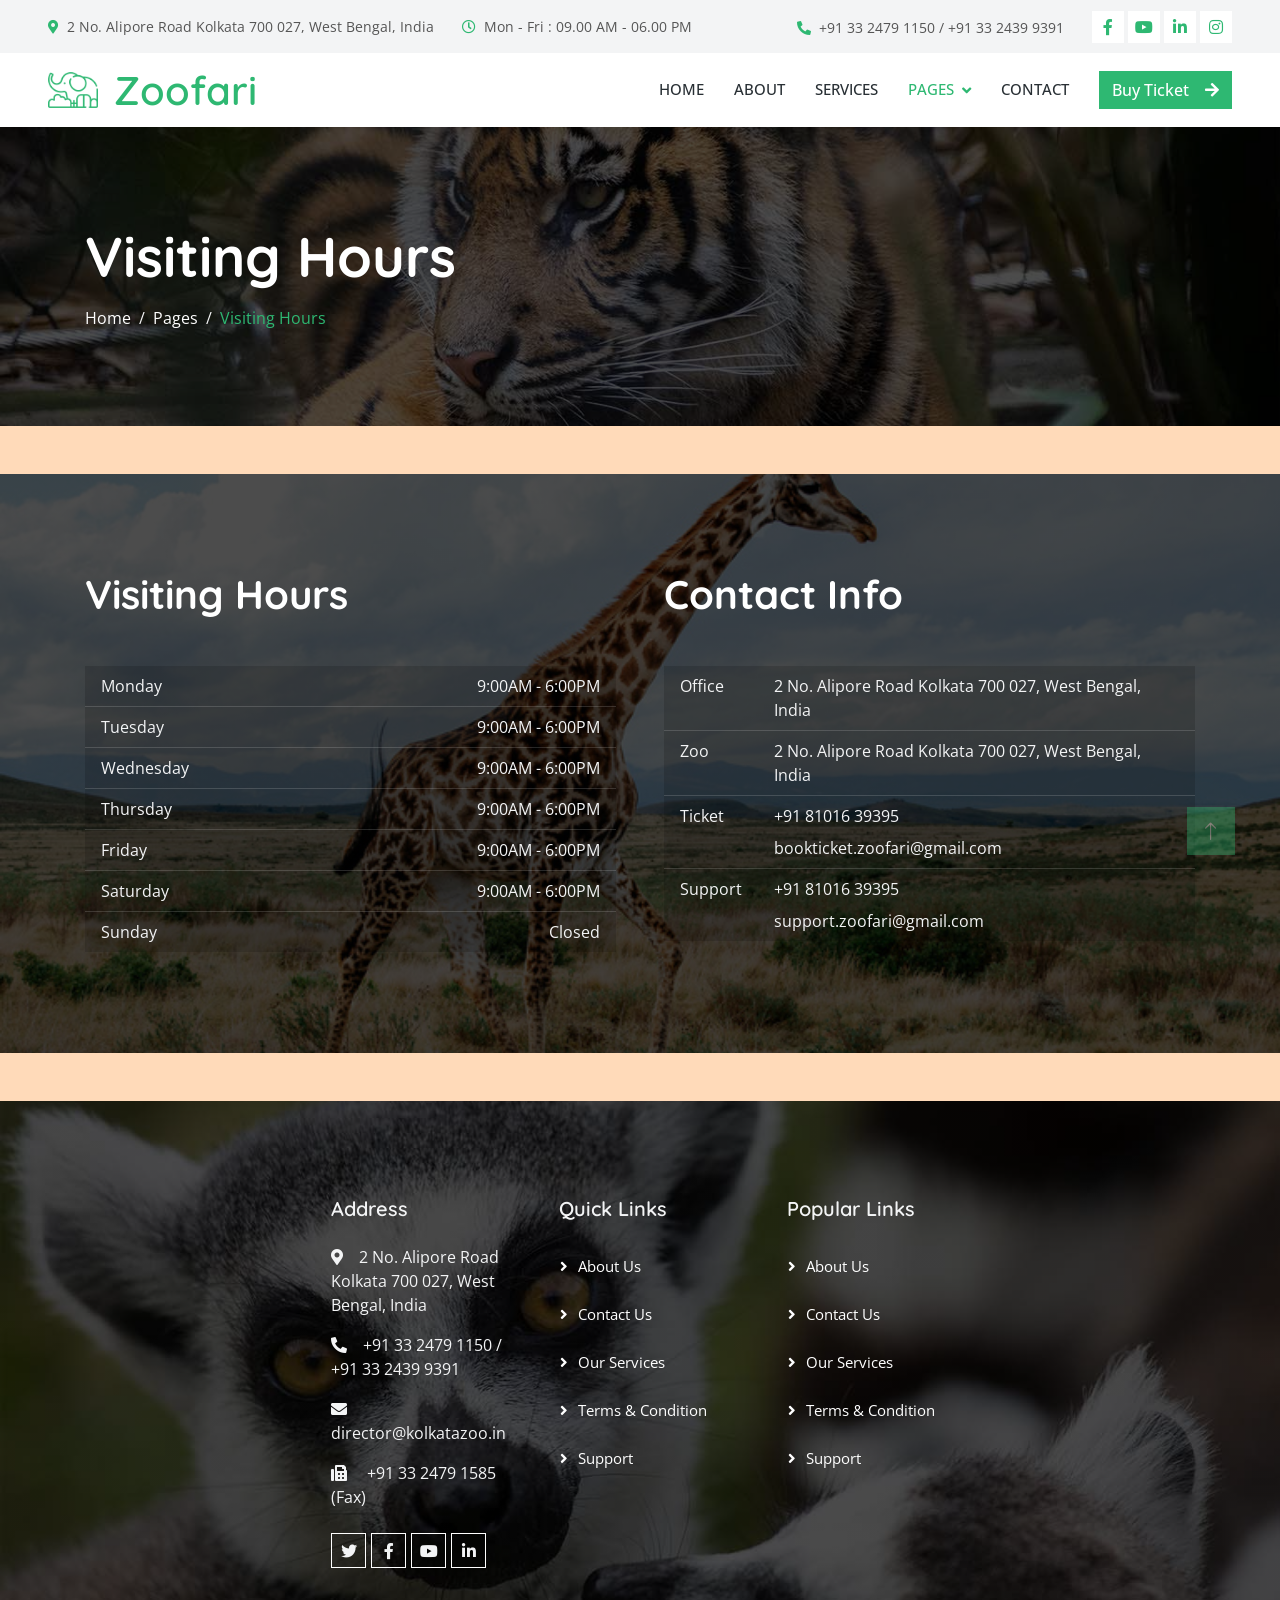
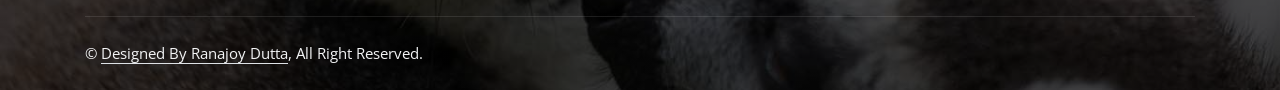
<file: visiting.html>
<!DOCTYPE html>
<html lang="en">
  <head>
    <meta charset="utf-8" />
    <title>Zoofari - Zoological Park</title>
    <meta content="width=device-width, initial-scale=1.0" name="viewport" />
    <meta content="" name="keywords" />
    <meta content="" name="description" />

    <!-- Favicon -->
    <link href="img/icon/icon-10.png" rel="icon" />

    <!-- Google Web Fonts -->
    <link rel="preconnect" href="https://fonts.googleapis.com" />
    <link rel="preconnect" href="https://fonts.gstatic.com" crossorigin />
    <link
      href="https://fonts.googleapis.com/css2?family=Open+Sans:wght@400;500&family=Quicksand:wght@600;700&display=swap"
      rel="stylesheet"
    />

    <!-- Icon Font Stylesheet -->
    <link
      href="https://cdnjs.cloudflare.com/ajax/libs/font-awesome/5.10.0/css/all.min.css"
      rel="stylesheet"
    />
    <link
      href="https://cdn.jsdelivr.net/npm/bootstrap-icons@1.4.1/font/bootstrap-icons.css"
      rel="stylesheet"
    />

    <!-- Libraries Stylesheet -->
    <link href="lib/animate/animate.min.css" rel="stylesheet" />
    <link href="lib/lightbox/css/lightbox.min.css" rel="stylesheet" />
    <link href="lib/owlcarousel/assets/owl.carousel.min.css" rel="stylesheet" />

    <!-- Customized Bootstrap Stylesheet -->
    <link href="css/bootstrap.min.css" rel="stylesheet" />

    <!-- Template Stylesheet -->
    <link href="css/style.css" rel="stylesheet" />
  </head>

  <body>
    <!-- Spinner Start -->
    <div
      id="spinner"
      class="show bg-white position-fixed translate-middle w-100 vh-100 top-50 start-50 d-flex align-items-center justify-content-center"
    >
      <div
        class="spinner-border text-primary"
        style="width: 3rem; height: 3rem"
        role="status"
      >
        <span class="sr-only">Loading...</span>
      </div>
    </div>
    <!-- Spinner End -->

<!-- Topbar Start -->
<div class="container-fluid bg-light p-0 wow fadeIn" data-wow-delay="0.1s">
  <div class="row gx-0 d-none d-lg-flex">
    <div class="col-lg-7 px-5 text-start">
      <div class="h-100 d-inline-flex align-items-center py-3 me-4">
        <small class="fa fa-map-marker-alt text-primary me-2"></small>
        <small>2 No. Alipore Road
          Kolkata 700 027, West Bengal, India
        </small>
      </div>
      <div class="h-100 d-inline-flex align-items-center py-3">
        <small class="far fa-clock text-primary me-2"></small>
        <small>Mon - Fri : 09.00 AM - 06.00 PM</small>
      </div>
    </div>
    <div class="col-lg-5 px-5 text-end">
      <div class="h-100 d-inline-flex align-items-center py-3 me-4">
        <small class="fa fa-phone-alt text-primary me-2"></small>
        <small>+91 33 2479 1150 / +91 33 2439 9391</small>
      </div>
      <div class="h-100 d-inline-flex align-items-center">
        <a class="btn btn-sm-square bg-white text-primary me-1" href="https://www.facebook.com/KolkataZoo"><i
            class="fab fa-facebook-f"></i></a>
        <a class="btn btn-sm-square bg-white text-primary me-1" href="https://kolkatazoo.in/alipore/"><i
            class="fab fa-youtube"></i></a>
        <a class="btn btn-sm-square bg-white text-primary me-1" href="#"><i class="fab fa-linkedin-in"></i></a>
        <a class="btn btn-sm-square bg-white text-primary me-0" href="#"><i class="fab fa-instagram"></i></a>
      </div>
    </div>
  </div>
</div>
<!-- Topbar End -->

    <!-- Navbar Start -->
    <nav
      class="navbar navbar-expand-lg bg-white navbar-light sticky-top py-lg-0 px-4 px-lg-5 wow fadeIn"
      data-wow-delay="0.1s"
    >
      <a href="index.html" class="navbar-brand p-0">
        <img class="img-fluid me-3" src="img/icon/icon-10.png" alt="Icon" />
        <h1 class="m-0 text-primary">Zoofari</h1>
      </a>
      <button
        type="button"
        class="navbar-toggler"
        data-bs-toggle="collapse"
        data-bs-target="#navbarCollapse"
      >
        <span class="navbar-toggler-icon"></span>
      </button>
      <div class="collapse navbar-collapse py-4 py-lg-0" id="navbarCollapse">
        <div class="navbar-nav ms-auto">
          <a href="index.html" class="nav-item nav-link">Home</a>
          <a href="about.html" class="nav-item nav-link">About</a>
          <a href="service.html" class="nav-item nav-link">Services</a>
          <div class="nav-item dropdown">
            <a
              href="#"
              class="nav-link dropdown-toggle active"
              data-bs-toggle="dropdown"
              >Pages</a
            >
            <div class="dropdown-menu rounded-0 rounded-bottom m-0">
              <a href="animal.html" class="dropdown-item">Our Animals</a>
              <a href="membership.html" class="dropdown-item">Membership</a>
              <a href="visiting.html" class="dropdown-item active"
                >Visiting Hours</a
              >
              <a href="testimonial.html" class="dropdown-item">Testimonial</a>
              <a href="gallery.html" class="dropdown-item">Gallery</a>
            </div>
          </div>
          <a href="contact.html" class="nav-item nav-link">Contact</a>
        </div>
        <a href="zoo_reservation.html" class="btn btn-primary"
          >Buy Ticket<i class="fa fa-arrow-right ms-3"></i
        ></a>
      </div>
    </nav>
    <!-- Navbar End -->

    <!-- Page Header Start -->
    <div
      class="container-fluid header-bg py-5 mb-5 wow fadeIn"
      data-wow-delay="0.1s"
    >
      <div class="container py-5">
        <h1 class="display-4 text-white mb-3 animated slideInDown">
          Visiting Hours
        </h1>
        <nav aria-label="breadcrumb animated slideInDown">
          <ol class="breadcrumb mb-0">
            <li class="breadcrumb-item">
              <a class="text-white" href="#">Home</a>
            </li>
            <li class="breadcrumb-item">
              <a class="text-white" href="#">Pages</a>
            </li>
            <li class="breadcrumb-item text-primary active" aria-current="page">
              Visiting Hours
            </li>
          </ol>
        </nav>
      </div>
    </div>
    <!-- Page Header End -->

      <!-- Visiting Hours Start -->
  <div class="container-xxl bg-primary visiting-hours my-5 py-5 wow fadeInUp" data-wow-delay="0.1s">
    <div class="container py-5">
      <div class="row g-5">
        <div class="col-md-6 wow fadeIn" data-wow-delay="0.3s">
          <h1 class="display-6 text-white mb-5">Visiting Hours</h1>
          <ul class="list-group list-group-flush">
            <li class="list-group-item">
              <span>Monday</span>
              <span>9:00AM - 6:00PM</span>
            </li>
            <li class="list-group-item">
              <span>Tuesday</span>
              <span>9:00AM - 6:00PM</span>
            </li>
            <li class="list-group-item">
              <span>Wednesday</span>
              <span>9:00AM - 6:00PM</span>
            </li>
            <li class="list-group-item">
              <span>Thursday</span>
              <span>9:00AM - 6:00PM</span>
            </li>
            <li class="list-group-item">
              <span>Friday</span>
              <span>9:00AM - 6:00PM</span>
            </li>
            <li class="list-group-item">
              <span>Saturday</span>
              <span>9:00AM - 6:00PM</span>
            </li>
            <li class="list-group-item">
              <span>Sunday</span>
              <span>Closed</span>
            </li>
          </ul>
        </div>
        <div class="col-md-6 text-light wow fadeIn" data-wow-delay="0.5s">
          <h1 class="display-6 text-white mb-5">Contact Info</h1>
          <table class="table">
            <tbody>
              <tr>
                <td>Office</td>
                <td>2 No. Alipore Road Kolkata 700 027, West Bengal, India
                </td>
              </tr>
              <tr>
                <td>Zoo</td>
                <td>2 No. Alipore Road Kolkata 700 027, West Bengal, India
                </td>
              </tr>
              <tr>
                <td>Ticket</td>
                <td>
                  <p class="mb-2">+91 81016 39395</p>
                  <p class="mb-0">bookticket.zoofari@gmail.com</p>
                </td>
              </tr>
              <tr>
                <td>Support</td>
                <td>
                  <p class="mb-2">+91 81016 39395</p>
                  <p class="mb-0">support.zoofari@gmail.com</p>
                </td>
              </tr>
            </tbody>
          </table>
        </div>
      </div>
    </div>
  </div>
  <!-- Visiting Hours End -->

    <!-- Footer Start -->
  <div class="container-fluid footer bg-dark text-light footer mt-5 pt-5 wow fadeIn" data-wow-delay="0.1s">
    <div class="container py-5">
      <div class="row g-5" style="margin-left: 20%;">
        <div class="col-lg-3 col-md-6">
          <h5 class="text-light mb-4">Address</h5>
          <p class="mb-3">
            <i class="fa fa-map-marker-alt me-3"></i>2 No. Alipore Road
            Kolkata 700 027, West Bengal, India
          </p>
          <p class="mb-3">
            <i class="fa fa-phone-alt me-3"></i>+91 33 2479 1150 / +91 33 2439 9391
          </p>
          <p class="mb-3">
            <i class="fa fa-envelope me-3"></i> director@kolkatazoo.in
          </p>
          <p class="mb-3">
            <i class="fas fa-fax me-3"></i> +91 33 2479 1585 (Fax)
          </p>
          <div class="d-flex pt-2">
            <a class="btn btn-outline-light btn-social" href="#"><i class="fab fa-twitter"></i></a>
            <a class="btn btn-outline-light btn-social" href="https://www.facebook.com/KolkataZoo"><i
                class="fab fa-facebook-f"></i></a>
            <a class="btn btn-outline-light btn-social" href="https://kolkatazoo.in/alipore/"><i
                class="fab fa-youtube"></i></a>
            <a class="btn btn-outline-light btn-social" href="#"><i class="fab fa-linkedin-in"></i></a>
          </div>
        </div>
        <div class="col-lg-3 col-md-6">
          <h5 class="text-light mb-4">Quick Links</h5>
          <a class="btn btn-link" href="about.html">About Us</a>
          <a class="btn btn-link" href="contact.html">Contact Us</a>
          <a class="btn btn-link" href="service.html">Our Services</a>
          <a class="btn btn-link" href="#">Terms & Condition</a>
          <a class="btn btn-link" href="#">Support</a>
        </div>
        <div class="col-lg-3 col-md-6">
          <h5 class="text-light mb-4">Popular Links</h5>
          <a class="btn btn-link" href="about.html">About Us</a>
          <a class="btn btn-link" href="contact.html">Contact Us</a>
          <a class="btn btn-link" href="service.html">Our Services</a>
          <a class="btn btn-link" href="#">Terms & Condition</a>
          <a class="btn btn-link" href="#">Support</a>
        </div>
        <!-- <div class="col-lg-3 col-md-6">
          <h5 class="text-light mb-4">Newsletter</h5>
          <p>Dolor amet sit justo amet elitr clita ipsum elitr est.</p>
          <div class="position-relative mx-auto" style="max-width: 400px">
            <input class="form-control border-0 w-100 py-3 ps-4 pe-5" type="text" placeholder="Your email" />
            <button type="button" class="btn btn-primary py-2 position-absolute top-0 end-0 mt-2 me-2">
              SignUp
            </button>
          </div>
        </div> -->
      </div>
    </div>
    <div class="container">
      <div class="copyright">
        <div class="row">
          <div class="col-md-6 text-center text-md-start mb-3 mb-md-0">
            &copy; <a class="border-bottom" href="#">Designed By Ranajoy Dutta</a>, All
            Right Reserved.
          </div>
          <!-- <div class="col-md-6 text-center text-md-end">
            /*** This template is free as long as you keep the footer author’s credit link/attribution link/backlink. If you'd like to use the template without the footer author’s credit link/attribution link/backlink, you can purchase the Credit Removal License from "https://htmlcodex.com/credit-removal". Thank you for your support. ***/
            Designed By
            <a class="border-bottom" href="https://htmlcodex.com">HTML Codex</a>
            <br />Distributed By:
            <a href="https://themewagon.com" target="_blank">ThemeWagon</a>
          </div> -->
        </div>
      </div>
    </div>
  </div>
  <!-- Footer End -->

    <!-- Back to Top -->
    <a href="#" class="btn btn-lg btn-primary btn-lg-square back-to-top"
      ><i class="bi bi-arrow-up"></i
    ></a>

    <!-- JavaScript Libraries -->
    <script src="https://code.jquery.com/jquery-3.4.1.min.js"></script>
    <script src="https://cdn.jsdelivr.net/npm/bootstrap@5.0.0/dist/js/bootstrap.bundle.min.js"></script>
    <script src="lib/wow/wow.min.js"></script>
    <script src="lib/easing/easing.min.js"></script>
    <script src="lib/waypoints/waypoints.min.js"></script>
    <script src="lib/counterup/counterup.min.js"></script>
    <script src="lib/owlcarousel/owl.carousel.min.js"></script>
    <script src="lib/lightbox/js/lightbox.min.js"></script>

    <!-- Template Javascript -->
    <script src="js/main.js"></script>
  </body>
</html>
</file>
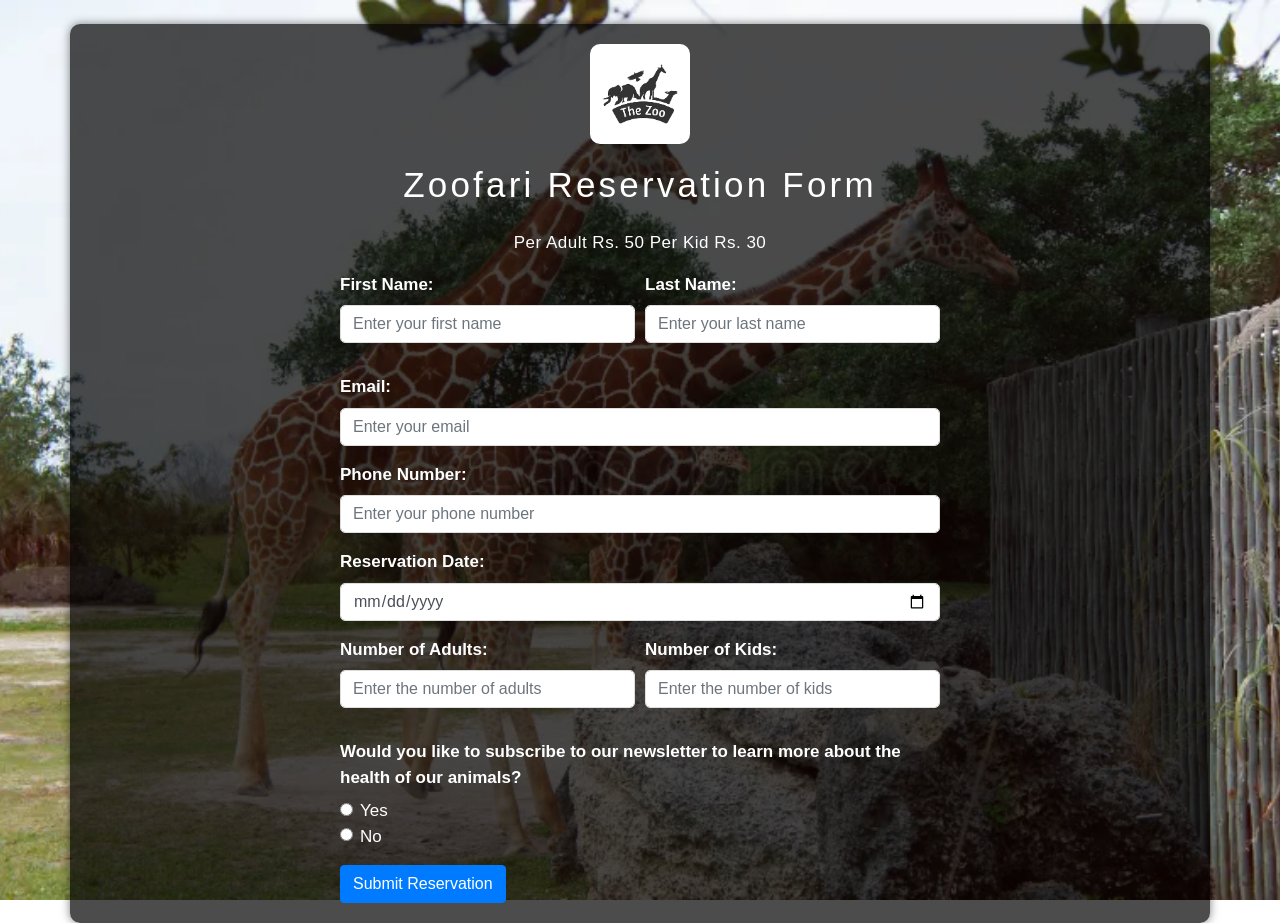
<file: zoo_reservation.html>
<!DOCTYPE html>
<html lang="en">

<head>
    <meta charset="UTF-8">
    <meta name="viewport" content="width=device-width, initial-scale=1.0">
    <title>Zoo Reservation Form</title>
    <link rel="stylesheet" href="https://maxcdn.bootstrapcdn.com/bootstrap/4.5.2/css/bootstrap.min.css">

    <style>
        body {
            background: url('zoo_background.jpg') no-repeat center center fixed;
            background-size: cover;
            color: #ffffff;
            font-family: 'Segoe UI', Tahoma, Geneva, Verdana, sans-serif;
        }

        .container {
            background: rgba(0, 0, 0, 0.7);
            padding: 20px;
            border-radius: 10px;
            margin-top: 50px;
            box-shadow: 0 0 10px rgba(0, 0, 0, 0.5);
        }

        .form-heading img {
            max-width: 100px;
            height: auto;
            margin-bottom: 20px;
            border-radius: 10px;
        }

        .form-heading h2 {
            letter-spacing: .2rem;
            font-size: 35px;
        }

        form {
            max-width: 600px;
            margin: 0 auto;
        }

        label {
            font-weight: bold;
            font-size: 17px;
        }

        .form-control {
            border: 1px solid #ddd;
            border-radius: 5px;
            margin-bottom: 15px;
        }

        .form-check-label {
            font-weight: normal;
        }

        button {
            background-color: #28a745;
            color: #fff;
            border: none;
            padding: 10px 20px;
            border-radius: 5px;
            cursor: pointer;
            transition: background-color 0.3s;
        }

        button:hover {
            background-color: #218838;
        }

        .information p {
            font-size: 17px;
            font-weight: 500;
            letter-spacing: .5px;
        }

        /* Gradient Scrollbar */
        ::-webkit-scrollbar {
            width: 15px;
        }

        ::-webkit-scrollbar-track {
            background-color: rgb(232, 229, 229);
            box-shadow: rgba(0, 0, 0, 0.24) 0px 3px 8px;
        }

        ::-webkit-scrollbar-thumb {
            background: rgb(67,238,22);
            background: linear-gradient(114deg, rgba(67,238,22,1) 4%, rgba(123,182,32,1) 40%, rgba(213,251,34,1) 97%);
            border-radius: 1rem;
            border: .1rem solid transparent;
            background-clip: content-box;
        }

    </style>
</head>

<body>

    <div class="container mt-4">
        <div class="form-heading text-center mb-4">
            <img src="zoo_logo.png" alt="Zoo Logo">
            <h2>Zoofari Reservation Form</h2>
        </div>
        <div class="information text-center">
            <p>Per Adult Rs. 50 Per Kid Rs. 30</p>
        </div>
        <form>
            <div class="form-row">
                <div class="form-group col-md-6">
                    <label for="firstName">First Name:</label>
                    <input type="text" class="form-control" id="firstName" placeholder="Enter your first name" required>
                </div>
                <div class="form-group col-md-6">
                    <label for="lastName">Last Name:</label>
                    <input type="text" class="form-control" id="lastName" placeholder="Enter your last name" required>
                </div>
            </div>
            <div class="form-group">
                <label for="email">Email:</label>
                <input type="email" class="form-control" id="email" placeholder="Enter your email" required>
            </div>
            <div class="form-group">
                <label for="phone">Phone Number:</label>
                <input type="tel" class="form-control" id="phone" placeholder="Enter your phone number" required>
            </div>
            <div class="form-group">
                <label for="date">Reservation Date:</label>
                <input type="date" class="form-control" id="date" required>
            </div>
            <div class="form-row">
                <div class="form-group col-md-6">
                    <label for="numberOfAdults">Number of Adults:</label>
                    <input type="number" class="form-control" id="numberOfAdults"
                        placeholder="Enter the number of adults" required>
                </div>
                <div class="form-group col-md-6">
                    <label for="numberOfKids">Number of Kids:</label>
                    <input type="number" class="form-control" id="numberOfKids" placeholder="Enter the number of kids"
                        required>
                </div>
            </div>

            <div class="form-group">
                <label for="newsletter" class="font-weight-bold">
                    Would you like to subscribe to our newsletter to learn more about the health of our animals?
                </label>
                <div class="form-check">
                    <input class="form-check-input" type="radio" name="newsletter" id="subscribeYes" value="yes">
                    <label class="form-check-label" for="subscribeYes">
                        Yes
                    </label>
                </div>
                <div class="form-check">
                    <input class="form-check-input" type="radio" name="newsletter" id="subscribeNo" value="no">
                    <label class="form-check-label" for="subscribeNo">
                        No
                    </label>
                </div>
            </div>
            <button type="submit" class="btn btn-primary">Submit Reservation</button>
        </form>
    </div>

    <script src="https://code.jquery.com/jquery-3.5.1.slim.min.js"></script>
    <script src="https://cdn.jsdelivr.net/npm/@popperjs/core@2.9.2/dist/umd/popper.min.js"></script>
    <script src="https://maxcdn.bootstrapcdn.com/bootstrap/4.5.2/js/bootstrap.min.js"></script>

</body>

</html>
</file>
<file: css/style.css>
/********** Styles CSS **********/
:root {
    --primary: #2EB872;
    --light: #F3F4F5;
    --dark: #282F34;
}

body{
    background-color: peachpuff;
}

.back-to-top {
    position: fixed;
    display: none;
    right: 45px;
    bottom: 45px;
    z-index: 99;
}


/*** Spinner ***/
#spinner {
    opacity: 0;
    visibility: hidden;
    transition: opacity .5s ease-out, visibility 0s linear .5s;
    z-index: 99999;
}

#spinner.show {
    transition: opacity .5s ease-out, visibility 0s linear 0s;
    visibility: visible;
    opacity: 1;
}


/*** Button ***/
.btn {
    font-weight: 500;
    transition: .5s;
}

.btn.btn-primary,
.btn.btn-secondary {
    color: #FFFFFF;
}

.btn-square {
    width: 38px;
    height: 38px;
}

.btn-sm-square {
    width: 32px;
    height: 32px;
}

.btn-lg-square {
    width: 48px;
    height: 48px;
}

.btn-square,
.btn-sm-square,
.btn-lg-square {
    padding: 0;
    display: flex;
    align-items: center;
    justify-content: center;
    font-weight: normal;
}


/*** Navbar ***/
.navbar.sticky-top {
    top: -100px;
    transition: .5s;
}

.navbar .navbar-brand {
    display: flex;
    align-items: center;
}

.navbar .navbar-brand img {
    max-height: 50px;
}

.navbar .dropdown-toggle::after {
    border: none;
    content: "\f107";
    font-family: "Font Awesome 5 Free";
    font-weight: 900;
    vertical-align: middle;
    margin-left: 8px;
}

.navbar .navbar-nav .nav-link {
    margin-right: 30px;
    padding: 25px 0;
    color: #FFFFFF;
    font-size: 15px;
    font-weight: 500;
    text-transform: uppercase;
    outline: none;
}

.navbar .navbar-nav .nav-link:hover,
.navbar .navbar-nav .nav-link.active {
    color: var(--primary);
}

@media (max-width: 991.98px) {
    .navbar .navbar-nav .nav-link  {
        margin-right: 0;
        padding: 10px 0;
    }

    .navbar .navbar-nav {
        border-top: 1px solid #EEEEEE;
    }
}

.navbar .navbar-nav .nav-link {
    color: var(--dark);
    font-weight: 500;
}

@media (min-width: 992px) {
    .navbar .nav-item .dropdown-menu {
        display: block;
        border: none;
        margin-top: 0;
        top: 150%;
        opacity: 0;
        visibility: hidden;
        transition: .5s;
    }

    .navbar .nav-item:hover .dropdown-menu {
        top: 100%;
        visibility: visible;
        transition: .5s;
        opacity: 1;
    }
}


/*** Header ***/
.header-bg {
    background: linear-gradient(rgba(0, 0, 0, .7), rgba(0, 0, 0, .7)), url(../img/bg-1.jpg) center center no-repeat;
    background-size: cover;
}

.btn-play {
    position: relative;
    display: block;
    box-sizing: content-box;
    width: 16px;
    height: 26px;
    border-radius: 100%;
    border: none;
    outline: none !important;
    padding: 18px 20px 20px 28px;
    background: #FFFFFF;
}

.btn-play:before {
    content: "";
    position: absolute;
    z-index: 0;
    left: 50%;
    top: 50%;
    transform: translateX(-50%) translateY(-50%);
    display: block;
    width: 60px;
    height: 60px;
    background: #FFFFFF;
    border-radius: 100%;
    animation: pulse-border 1500ms ease-out infinite;
}

.btn-play:after {
    content: "";
    position: absolute;
    z-index: 1;
    left: 50%;
    top: 50%;
    transform: translateX(-50%) translateY(-50%);
    display: block;
    width: 60px;
    height: 60px;
    background: #FFFFFF;
    border-radius: 100%;
    transition: all 200ms;
}

.btn-play span {
    display: block;
    position: relative;
    z-index: 3;
    width: 0;
    height: 0;
    left: -1px;
    border-left: 16px solid var(--primary);
    border-top: 11px solid transparent;
    border-bottom: 11px solid transparent;
}

@keyframes pulse-border {
    0% {
        transform: translateX(-50%) translateY(-50%) translateZ(0) scale(1);
        opacity: 1;
    }

    100% {
        transform: translateX(-50%) translateY(-50%) translateZ(0) scale(2);
        opacity: 0;
    }
}

.modal-video .modal-dialog {
    position: relative;
    max-width: 800px;
    margin: 60px auto 0 auto;
}

.modal-video .modal-body {
    position: relative;
    padding: 0px;
}

.modal-video .close {
    position: absolute;
    width: 30px;
    height: 30px;
    right: 0px;
    top: -30px;
    z-index: 999;
    font-size: 30px;
    font-weight: normal;
    color: #FFFFFF;
    background: #000000;
    opacity: 1;
}

.header-carousel .owl-nav {
    position: absolute;
    width: 200px;
    height: 40px;
    bottom: 30px;
    left: 50%;
    transform: translateX(-50%);
    display: flex;
    justify-content: space-between;
}

.header-carousel .owl-nav .owl-prev,
.header-carousel .owl-nav .owl-next {
    width: 40px;
    height: 40px;
    display: flex;
    align-items: center;
    justify-content: center;
    color: #FFFFFF;
    background: transparent;
    border: 1px solid #FFFFFF;
    font-size: 22px;
    transition: .5s;
}

.header-carousel .owl-nav .owl-prev:hover,
.header-carousel .owl-nav .owl-next:hover {
    background: var(--primary);
    border-color: var(--primary);
}

.header-carousel .owl-dots {
    position: absolute;
    height: 45px;
    bottom: 30px;
    left: 50%;
    transform: translateX(-50%);
    display: flex;
    align-items: center;
    justify-content: center;
}

.header-carousel .owl-dot {
    position: relative;
    display: inline-block;
    margin: 0 5px;
    width: 15px;
    height: 15px;
    background: transparent;
    border: 1px solid #FFFFFF;
    transition: .5s;
}

.header-carousel .owl-dot::after {
    position: absolute;
    content: "";
    width: 5px;
    height: 5px;
    top: 4px;
    left: 4px;
    background: #FFFFFF;
    border-radius: 5px;
}

.header-carousel .owl-dot.active {
    background: var(--primary);
    border-color: var(--primary);
}

.breadcrumb-item + .breadcrumb-item::before {
    color: var(--light);
}


/*** Img Border ***/
/* .img-border {
    position: relative;
    height: 100%;
    min-height: 400px;
}

.img-border::before {
    position: absolute;
    content: "";
    top: 0;
    left: 0;
    right: 3rem;
    bottom: 3rem;
    border: 5px solid var(--primary);
}

.img-border img {
    position: absolute;
    top: 3rem;
    left: 3rem;
    width: calc(100% - 3rem);
    height: calc(100% - 3rem);
    object-fit: cover;
} */

.img-border {
    position: relative;
    height: 100%;
    min-height: 400px;
}

.img-border img {
    --color: var(--primary); /* the border color */
    --border: 10px;   /* the border thickness*/
    --offset: 20px;   /* control the offset*/
    --gap: 8px;       /* the gap on hover */
    
    --_c: var(--color) var(--border), #0000 0 calc(100% - var(--border)),var(--color) 0;
    --_o: calc(3*var(--offset));
    padding: 
      calc(var(--gap) + var(--border))
      calc(var(--gap) + var(--border) + var(--offset))
      calc(var(--gap) + var(--border) + var(--offset))
      calc(var(--gap) + var(--border));
    background: 
      linear-gradient(      var(--_c)) var(--_o) var(--_o), 
      linear-gradient(90deg,var(--_c)) var(--_o) var(--_o);
    background-size: calc(100% - var(--_o)) calc(100% - var(--_o));
    background-repeat: no-repeat;
    filter: grayscale(.4);
    transition: .5s;
    cursor: pointer;
    position: absolute;
    top: 3rem;
    left: 3rem;
    width: calc(100% - 3rem);
    height: calc(100% - 3rem);
    object-fit: cover;
  }
  img:hover {
    background-position: 0px 0px;
    background-size: calc(100% - var(--offset)) calc(100% - var(--offset));
    filter: grayscale(0);
  }


/*** Facts & Visiting Hours ***/
.facts {
    background: linear-gradient(rgba(0, 0, 0, .7), rgba(0, 0, 0, .7)), url(../img/bg-1.jpg) center center no-repeat;
    background-size: cover;
}

.visiting-hours {
    background: linear-gradient(rgba(0, 0, 0, .7), rgba(0, 0, 0, .7)), url(../img/giraffe.jpg) center center no-repeat;
    background-size: cover;
}

.visiting-hours .list-group-item {
    display: flex;
    justify-content: space-between;
    color: var(--light);
    background: rgba(0, 0, 0, .15);
    border-color: rgba(255, 255, 255, .15);
}

.visiting-hours .table {
    color: var(--light);
    background: rgba(0, 0, 0, .15);
}

.visiting-hours .table td {
    padding: .5rem 1rem;
    border-color: rgba(255, 255, 255, .15);
}

.visiting-hours .table tr:last-child td {
    border: none;
}


/*** Animal ***/
.animal-item {
    position: relative;
    display: block;
}

.animal-item .animal-text {
    position: absolute;
    width: 100%;
    height: 100%;
    top: 0;
    left: 0;
    background: rgba(0, 0, 0, .7);
    display: flex;
    flex-direction: column;
    justify-content: flex-end;
    padding-bottom: 100px !important;
    opacity: 0;
    transition: .5s;
}

.animal-item:hover .animal-text {
    opacity: 1;
    padding-bottom: 20px !important;
}


/*** Membership ***/
.membership-item {
    padding: 45px 30px;
    color: #FFFFFF;
    background: rgba(0, 0, 0, .7);
    transition: box-shadow .3s ease;
}

.membership-item:hover{
    box-shadow: rgba(240, 46, 170, 0.4) 5px 5px, rgba(240, 46, 170, 0.3) 10px 10px, rgba(240, 46, 170, 0.2) 15px 15px, rgba(240, 46, 170, 0.1) 20px 20px, rgba(240, 46, 170, 0.05) 25px 25px;
    /* box-shadow: rgb(38, 57, 77) 0px 20px 30px -10px; */
}

.membership-item img {
    position: absolute;
    top: 0;
    left: 0;
    width: 100%;
    height: 100%;
    object-fit: cover;
    z-index: -1;
}

.membership-item .display-1 {
    color: transparent;
    -webkit-text-stroke: 2px var(--primary);
}



/*** Testimonial ***/
.testimonial-carousel::before {
    position: absolute;
    content: "";
    top: 0;
    left: 0;
    height: 100%;
    width: 0;
    background: linear-gradient(to right, rgba(255, 255, 255, 1) 0%, rgba(255, 255, 255, 0) 100%);
    z-index: 1;
}

.testimonial-carousel::after {
    position: absolute;
    content: "";
    top: 0;
    right: 0;
    height: 100%;
    width: 0;
    background: linear-gradient(to left, rgba(255, 255, 255, 1) 0%, rgba(255, 255, 255, 0) 100%);
    z-index: 1;
}

@media (min-width: 768px) {
    .testimonial-carousel::before,
    .testimonial-carousel::after {
        width: 200px;
    }
}

@media (min-width: 992px) {
    .testimonial-carousel::before,
    .testimonial-carousel::after {
        width: 300px;
    }
}

.testimonial-carousel .owl-item .testimonial-text {
    background: var(--light);
    transform: scale(.8);
    transition: .5s;
}

.testimonial-carousel .owl-item.center .testimonial-text {
    background: var(--primary);
    transform: scale(1);
}

.testimonial-carousel .owl-item .testimonial-text *,
.testimonial-carousel .owl-item .testimonial-item img {
    transition: .5s;
}

.testimonial-carousel .owl-item.center .testimonial-text * {
    color: var(--light) !important;
}

.testimonial-carousel .owl-item.center .testimonial-item img {
    border-color: var(--primary) !important;
} 

.testimonial-carousel .owl-nav {
    position: absolute;
    width: 350px;
    top: 15px;
    left: 50%;
    transform: translateX(-50%);
    display: flex;
    justify-content: space-between;
    opacity: 0;
    transition: .5s;
    z-index: 1;
}

.testimonial-carousel:hover .owl-nav {
    width: 300px;
    opacity: 1;
}

.testimonial-carousel .owl-nav .owl-prev,
.testimonial-carousel .owl-nav .owl-next {
    position: relative;
    color: var(--primary);
    font-size: 45px;
    transition: .5s;
}

.testimonial-carousel .owl-nav .owl-prev:hover,
.testimonial-carousel .owl-nav .owl-next:hover {
    color: var(--dark);
}

/* Vision Mission Of Zoo */
.container {
    width: 100%;
    padding-right: 15px;
    padding-left: 15px;
    margin-right: auto;
    margin-left: auto;
}

.other-header h1 {
    font-family: 'Marcellus SC', serif;
    font-weight: bold;
    color: var(--primary);
    font-size: 2vw;
    line-height: 40px;
    text-transform: uppercase;
}

hr.style5 {
    background-color: #fff;
    border-top: 2px dashed #8c8b8b;
}

.other-header .row {
    display: flex;
    flex-wrap: wrap;
    margin-right: -15px;
    margin-left: -15px;
}

.other-header .column {
    flex: 50%;
    padding: 10px;
    height: auto;
}

.other-header p {
    font-family: 'Lato', sans-serif;
    font-weight: normal;
    color: #666;
    font-size: 16px;
    line-height: 20px;
    text-align: justify;
}

p {
    margin-top: 0;
    margin-bottom: 1rem;
}

.other-header h2 {
    font-family: 'Sansita', sans-serif;
    font-weight: 400;
    color: var(--primary);
    font-size: 1.5vw;
    line-height: 1.5vw;
}



/*** Footer ***/
.footer {
    background: linear-gradient(rgba(0, 0, 0, .7), rgba(0, 0, 0, .7)), url(../img/bg-2.jpg) center center no-repeat;
    background-size: cover;
}



.footer .btn.btn-social {
    margin-right: 5px;
    width: 35px;
    height: 35px;
    display: flex;
    align-items: center;
    justify-content: center;
    color: var(--light);
    border: 1px solid #FFFFFF;
    transition: .3s;
    line-height: 2.5rem;
}

.footer .btn.btn-social:hover {
    color: var(--primary);
}

.footer .btn.btn-link {
    display: block;
    margin-bottom: 5px;
    padding: 0;
    text-align: left;
    color: #FFFFFF;
    font-size: 15px;
    font-weight: normal;
    text-transform: capitalize;
    transition: .3s;
    line-height: 2.5rem;
}

.footer .btn.btn-link::before {
    position: relative;
    content: "\f105";
    font-family: "Font Awesome 5 Free";
    font-weight: 900;
    margin-right: 10px;
}

.footer .btn.btn-link:hover {
    color: var(--primary);
    letter-spacing: 1px;
    box-shadow: none;
}

.footer .copyright {
    padding: 25px 0;
    font-size: 15px;
    border-top: 1px solid rgba(256, 256, 256, .1);
}

.footer .copyright a {
    color: var(--light);
}

.footer .copyright a:hover {
    color: var(--primary);
}


/* Gradient Scrollbar */
::-webkit-scrollbar {
    width: 15px;
}

::-webkit-scrollbar-track {
    background-color: rgb(232, 229, 229);
    box-shadow: rgba(0, 0, 0, 0.24) 0px 3px 8px;
}

::-webkit-scrollbar-thumb {
    background: rgb(67,238,22);
    background: linear-gradient(114deg, rgba(67,238,22,1) 4%, rgba(123,182,32,1) 40%, rgba(213,251,34,1) 97%);
    border-radius: 1rem;
    border: .1rem solid transparent;
    background-clip: content-box;
}
</file>
